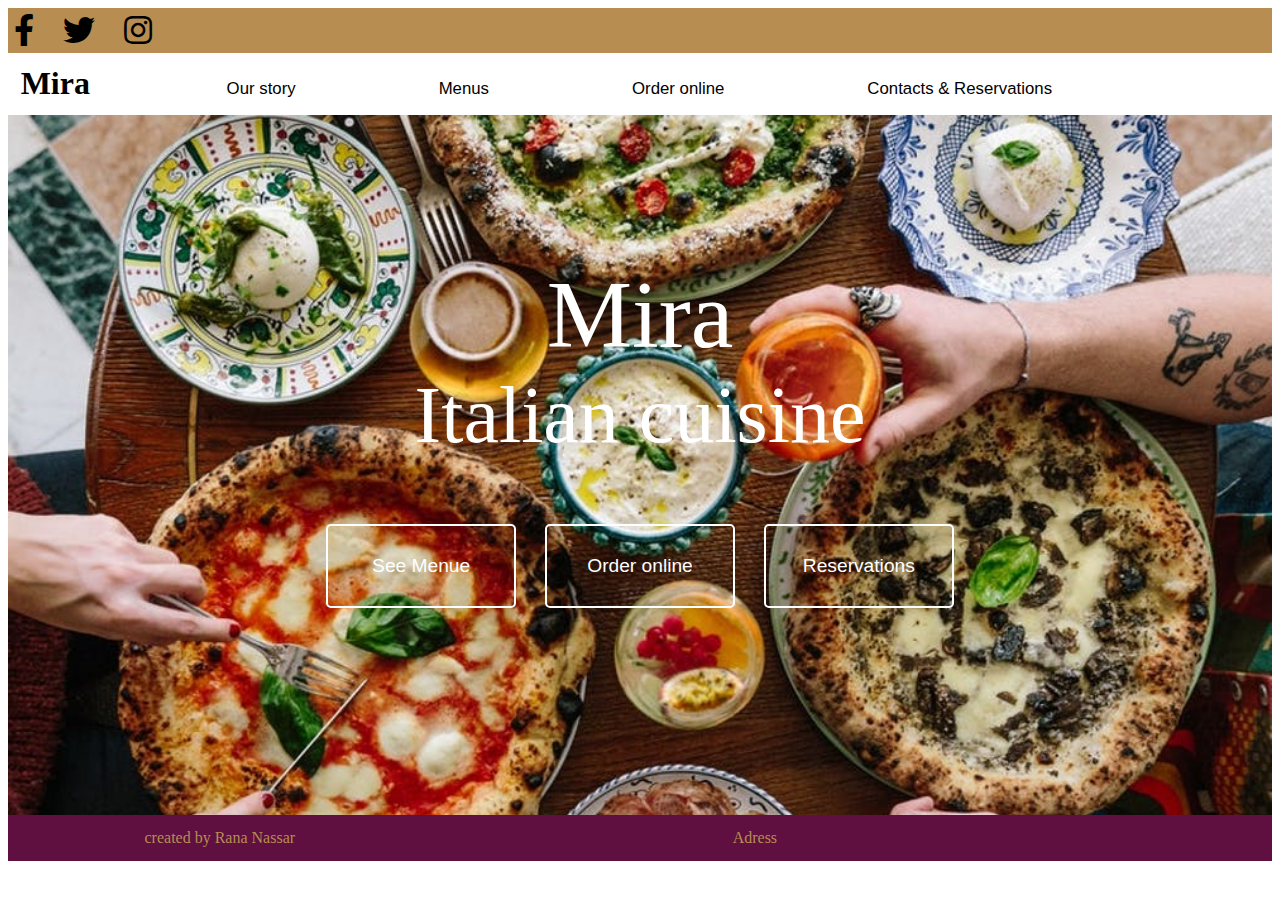
<file: index.html>
<!DOCTYPE html>
<html>
<head>
	<meta charset="utf-8">
	<meta name="viewport" content="width=device-width, initial-scale=1">
	<title>Mira Italian cuisine</title>
	<link rel="stylesheet" type="text/css" href="template1.css">
	 <link rel="stylesheet" type="text/css" href="https://use.fontawesome.com/releases/v5.3.1/css/all.css">
	
</head>
<body>
	<header>
		<div id="icons" >
		<a href="https://www.facebook.com/"><i class="fab fa-facebook-f fa-2x"></i></a>
		<a href="https://twitter.com/?lang=en"><i class="fab fa-twitter fa-2x"></i></a>
		<a href="https://www.instagram.com/"><i class="fab fa-instagram fa-2x"></i></a>
		</div>
		<div id="story">
   <h1>Mira</h1> 
<a href="ourstory.html"> <button >Our story</button></a>
<a href=" menue.html"> <button >Menus</button></a>
<a href=" order.html"><button > Order online</button></a>

<a href=" reservation.html"><button>Contacts & Reservations</button></a>
</div>

	</header>
	<div id="main">
		<section class="top">
			<br>
		<p id="title1">Mira</p>
		<p id="title2" >Italian cuisine</p>
		</section>
		<section class="bottom">
		<a href=" menue.html" > <button class="b">See Menue</button>
		 </a>
			<a href=" order.html" > <button class="b" >Order online </button> </a>
			<a href=" reservation.html" > <button  class="b" >Reservations </button></a>
		</section>
	</div>


	<footer>
		<p>created by Rana Nassar </p>
		<p>Adress</p>

		

	</footer>
</body>
</html>
</file>
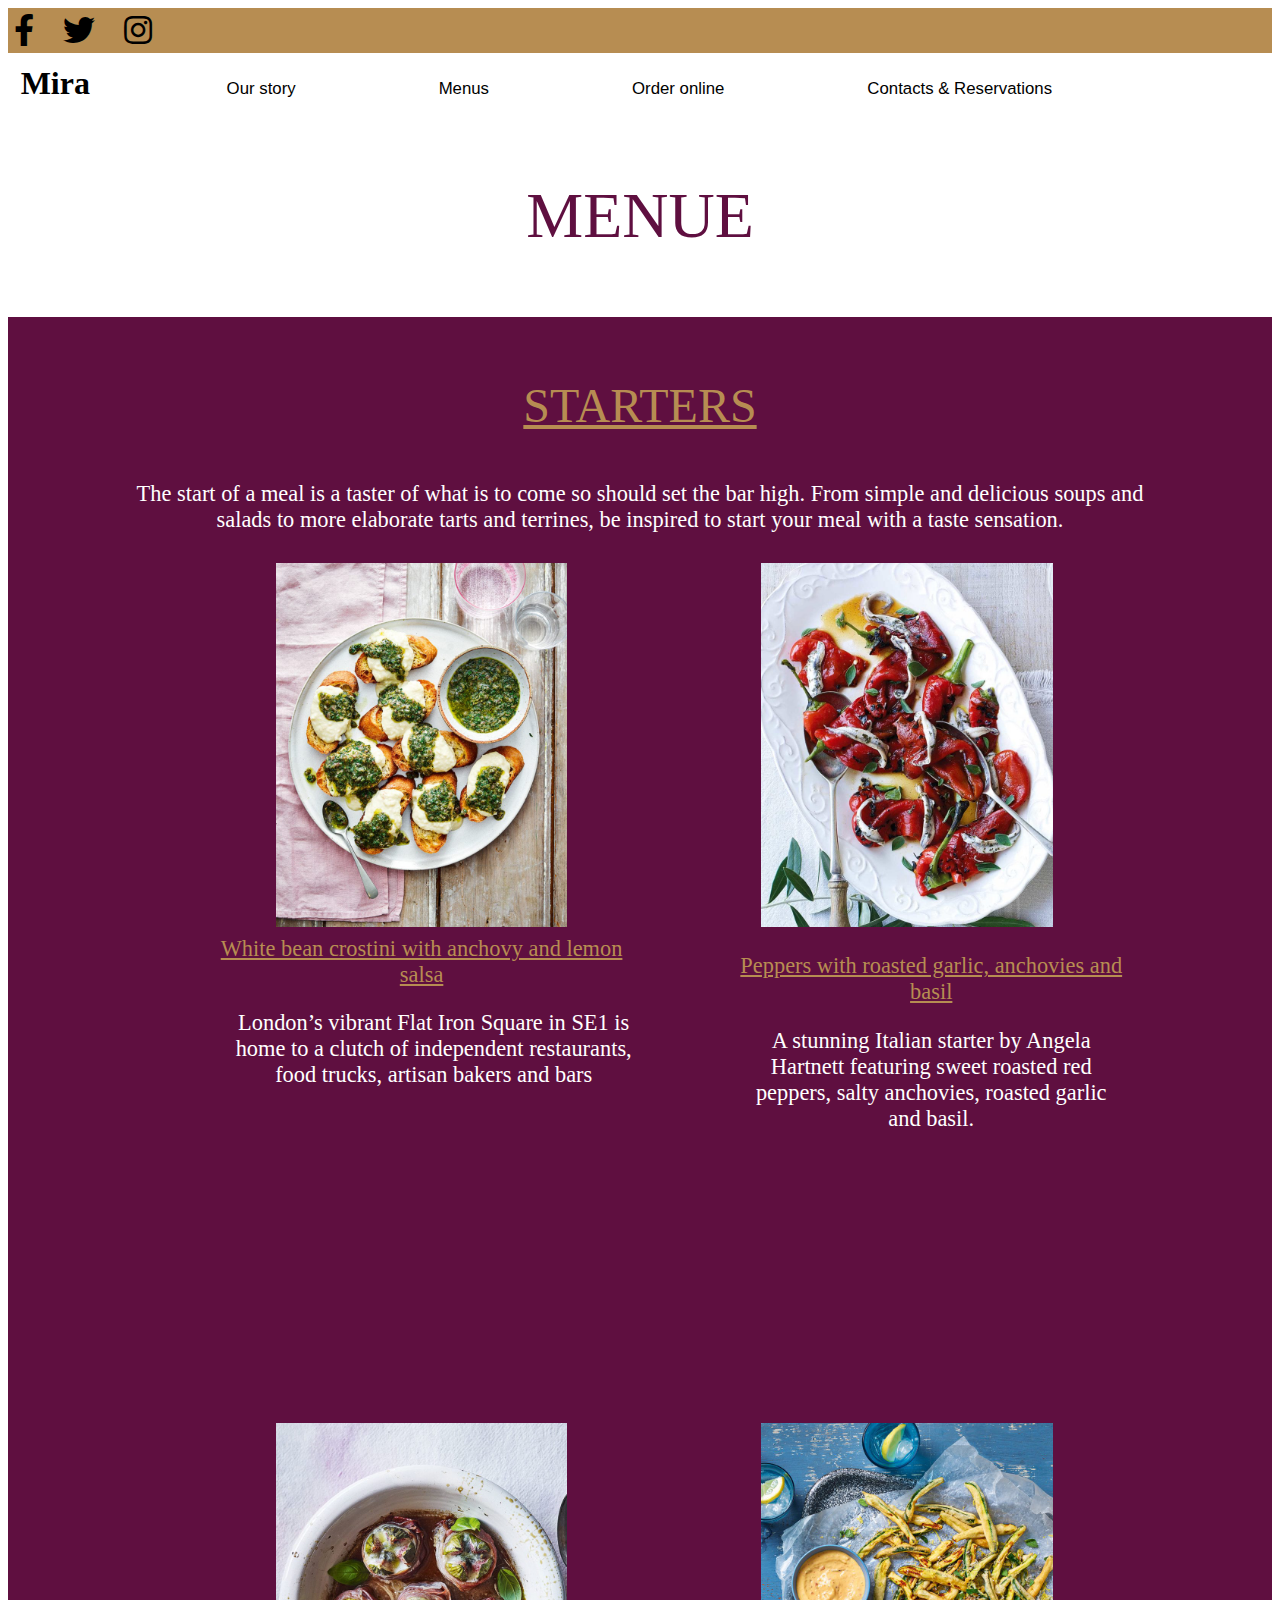
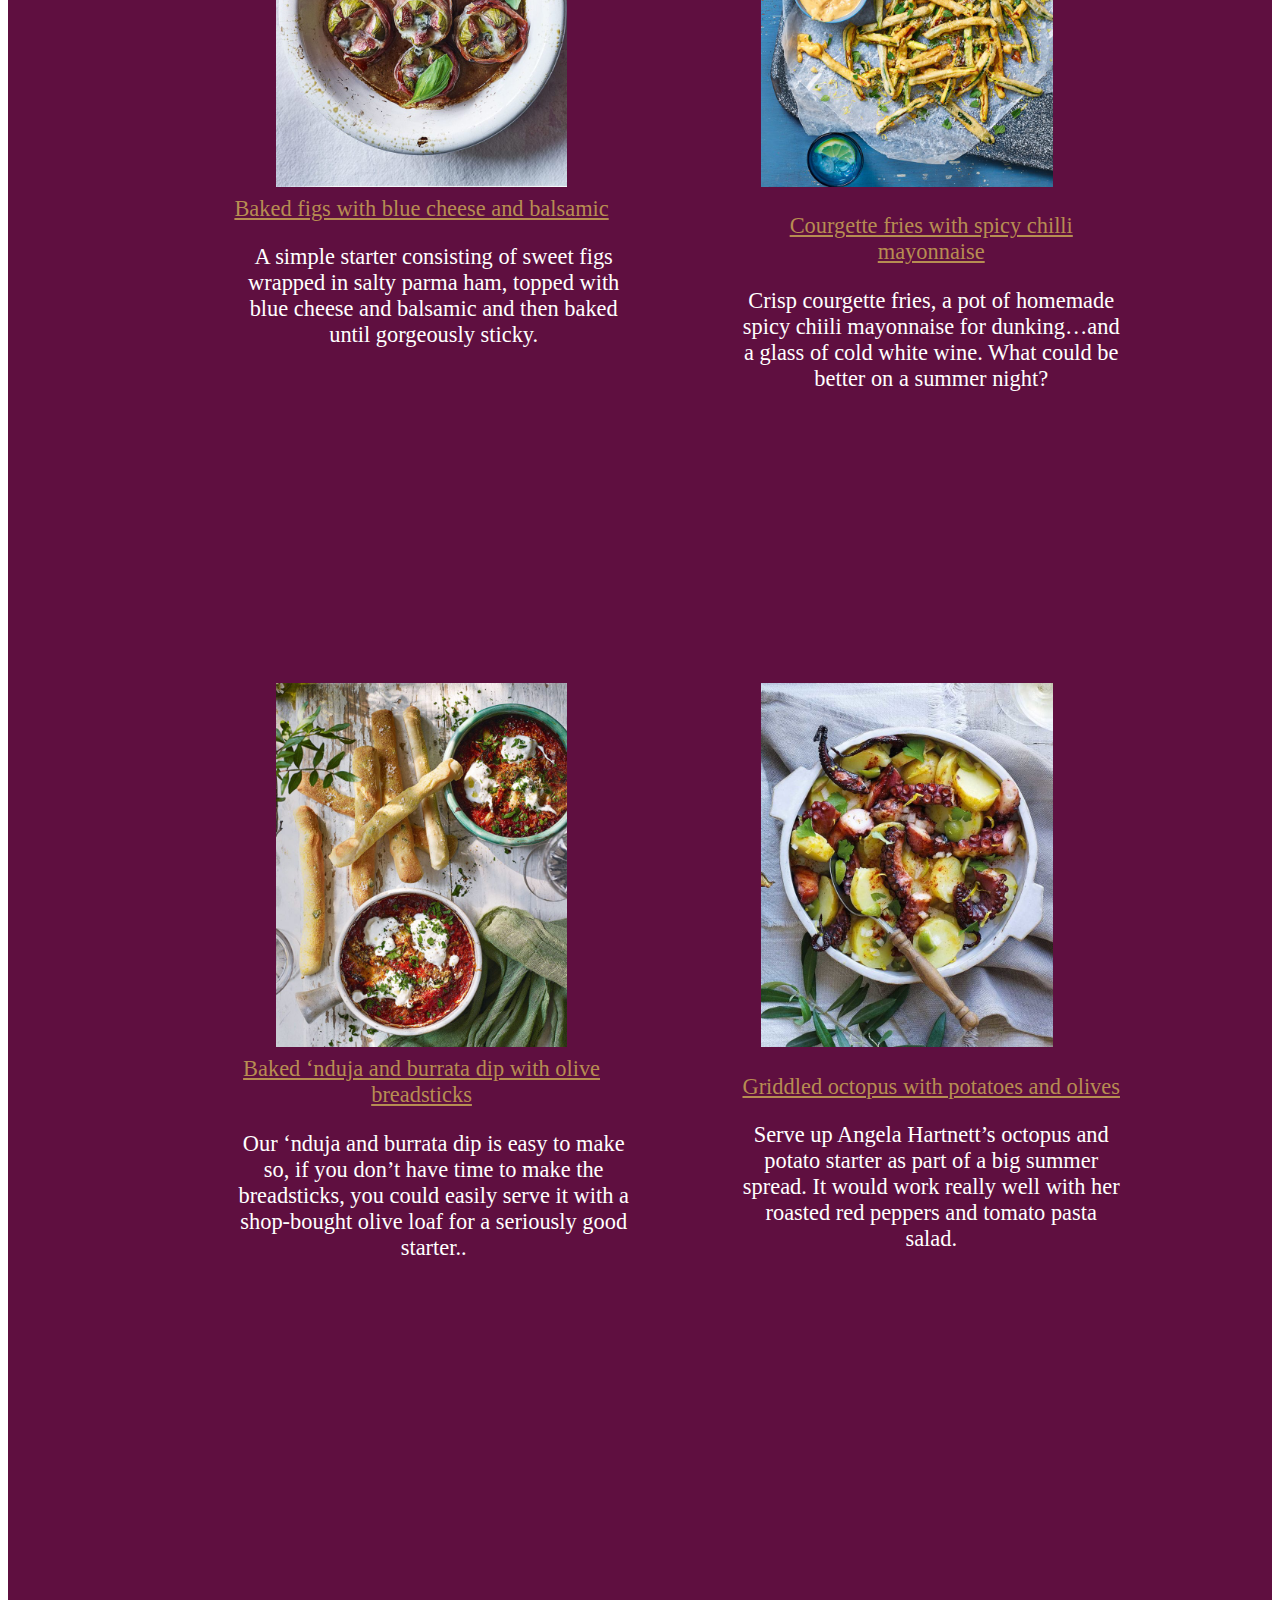
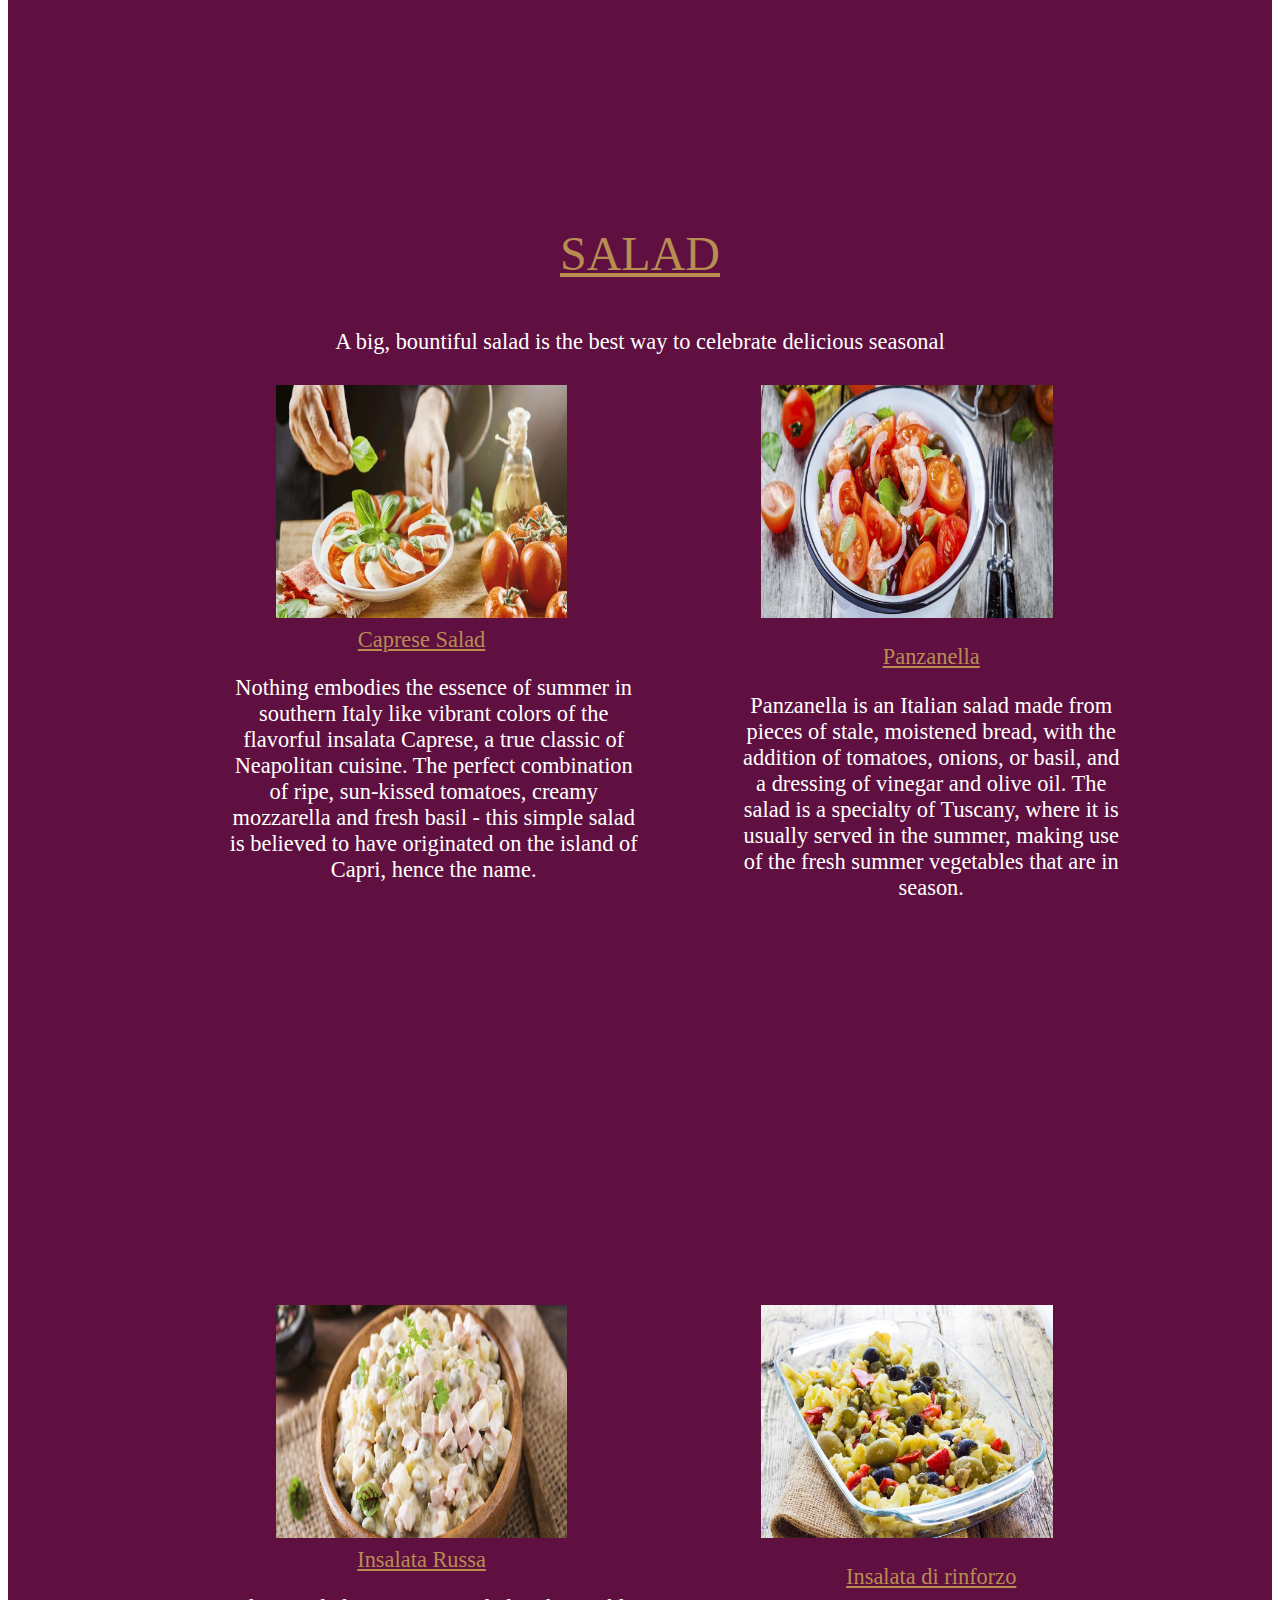
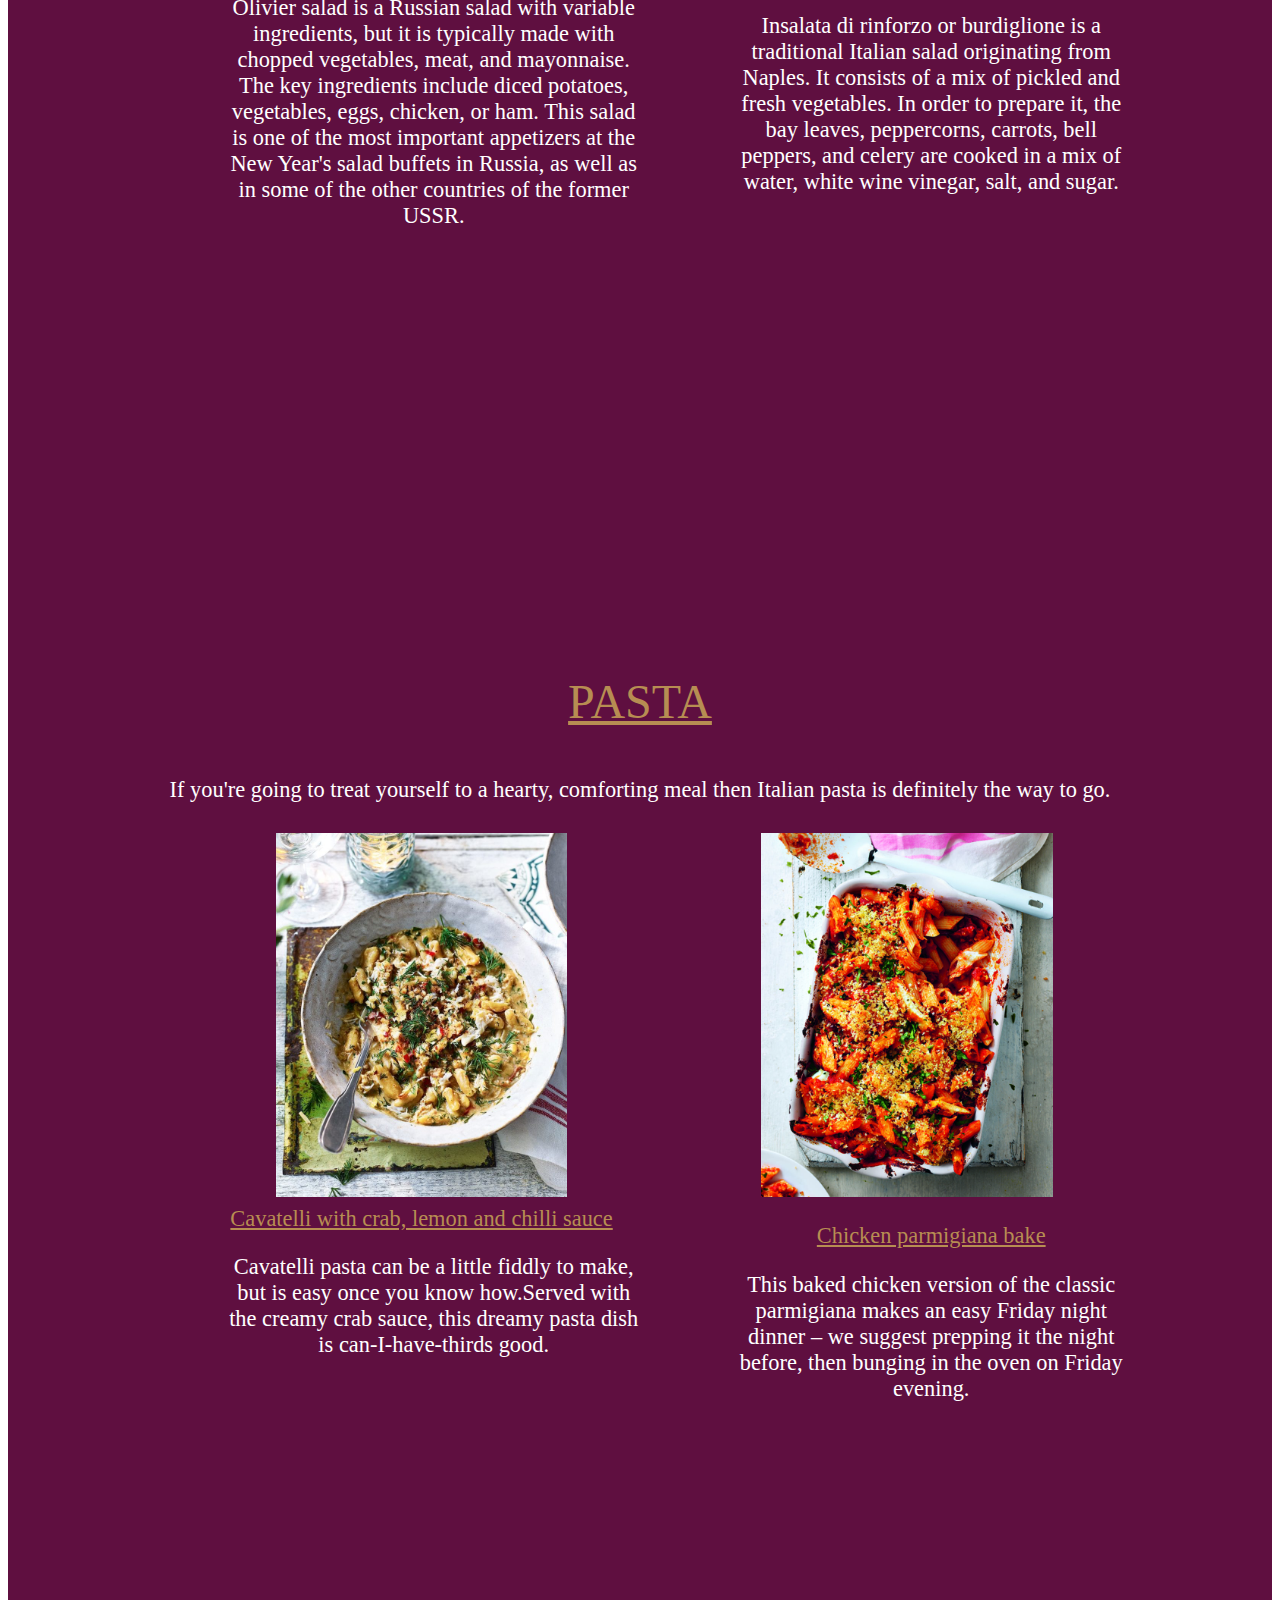
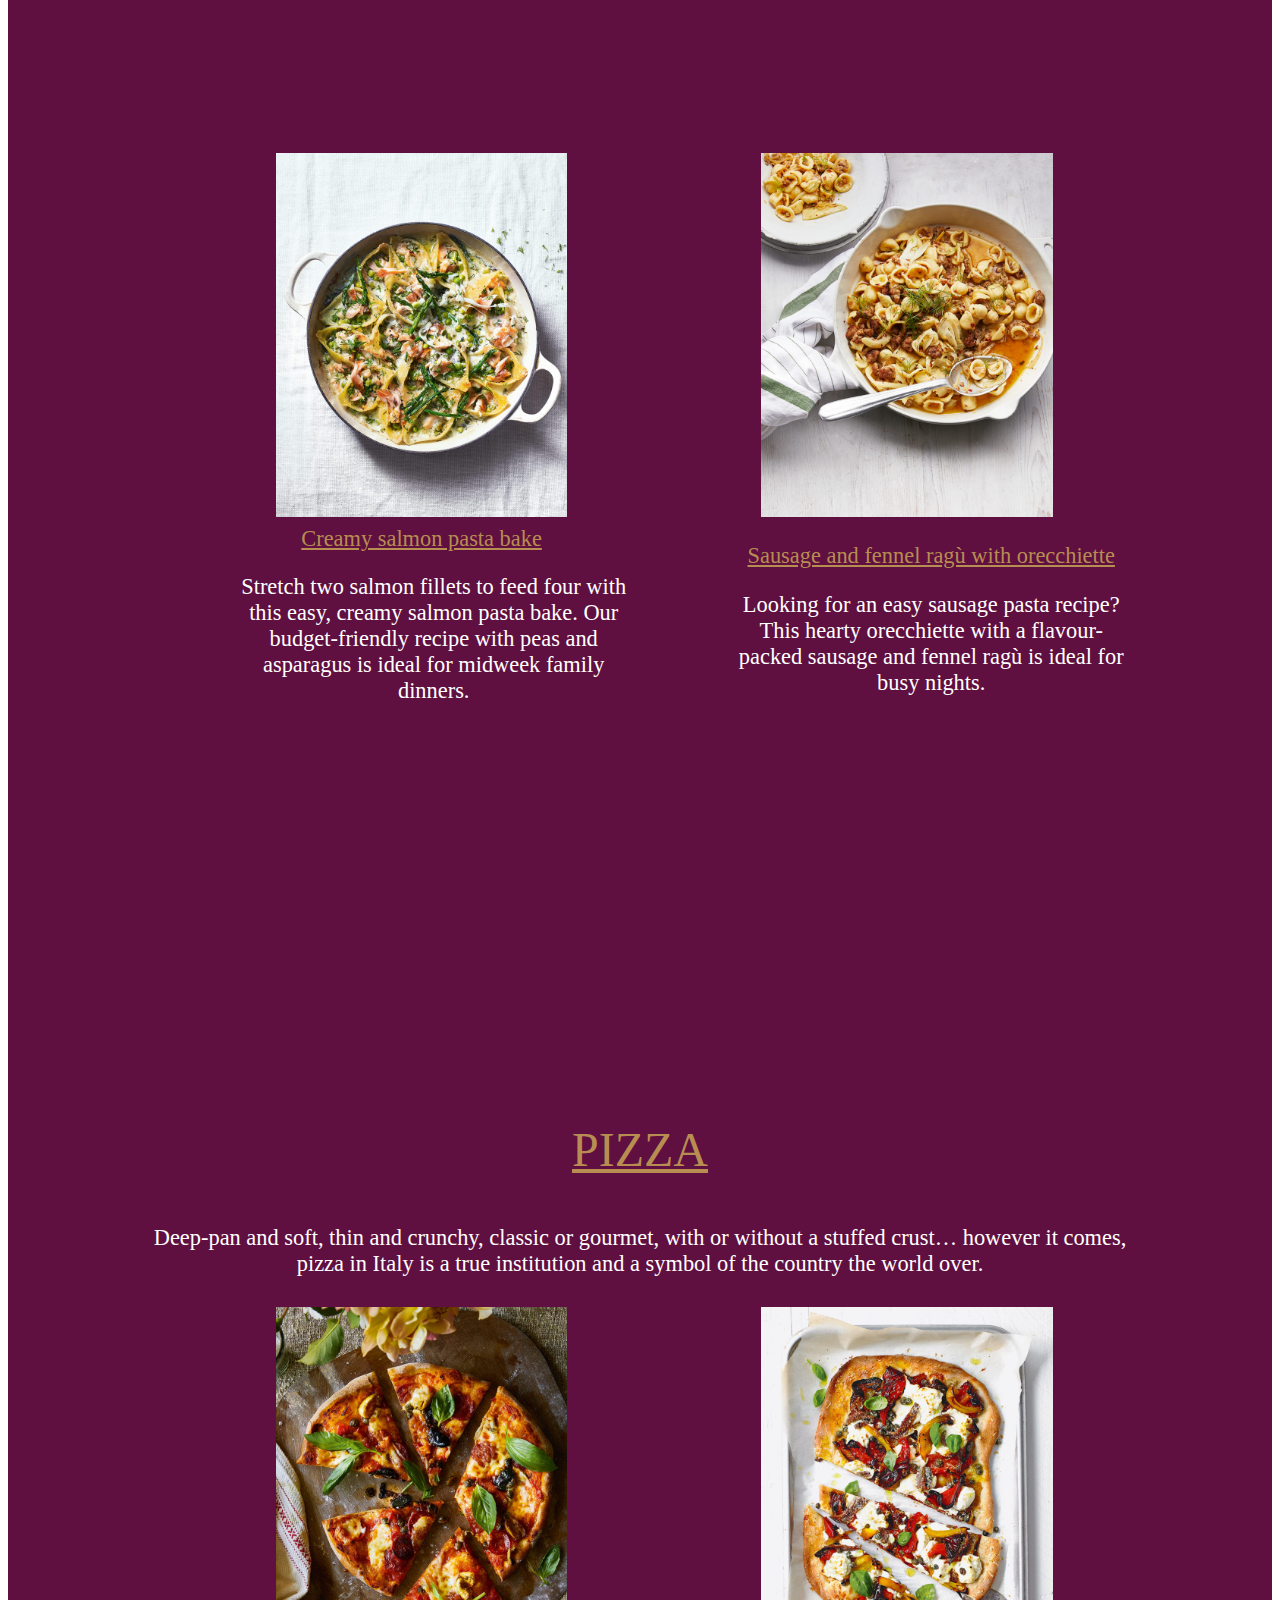
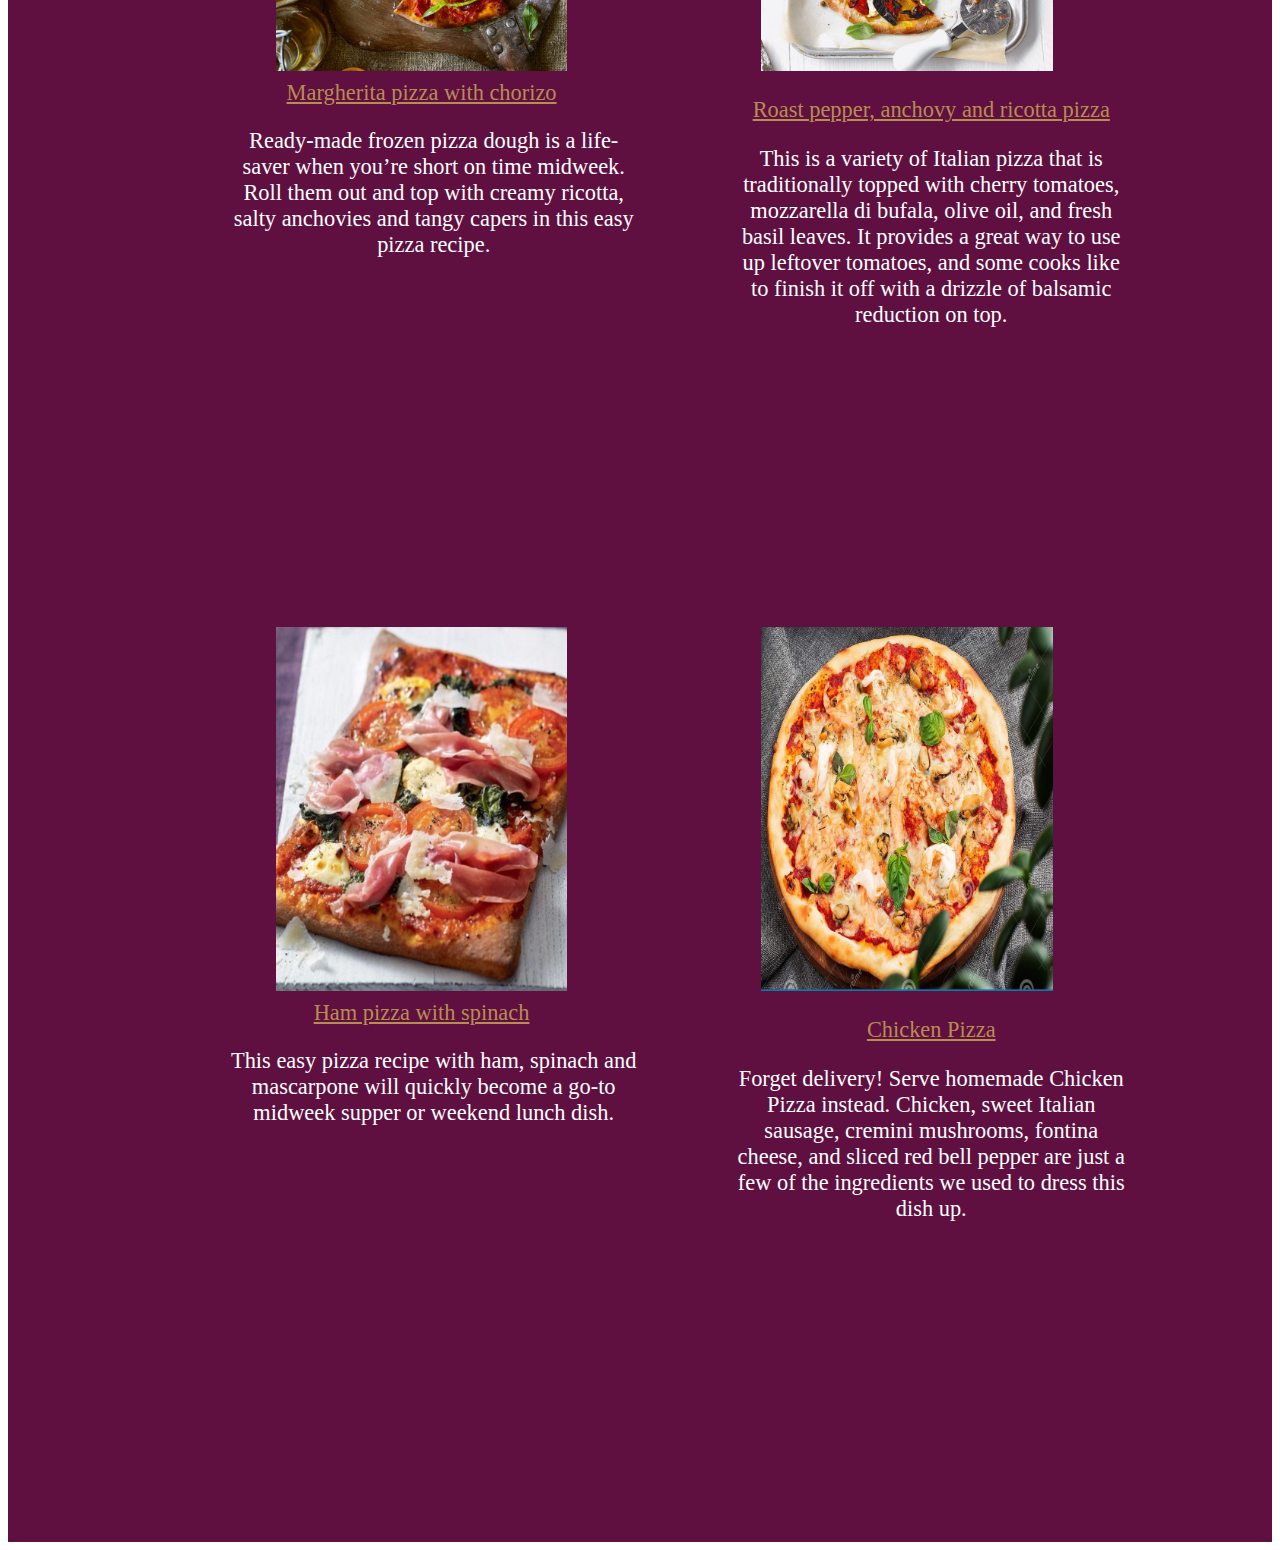
<file: menue.html>
<!DOCTYPE html>
<html>
<head>
	<meta charset="utf-8">
	<meta name="viewport" content="width=device-width, initial-scale=1">
	<title>Mira Italian Cuisine</title>
	<link rel="stylesheet" type="text/css" href="template1.css">
	 <link rel="stylesheet" type="text/css" href="https://use.fontawesome.com/releases/v5.3.1/css/all.css">
	
</head>

<body>

	<header>
		<div id="icons" >
		<a href="https://www.facebook.com/"><i class="fab fa-facebook-f fa-2x"></i></a>
		<a href="https://twitter.com/?lang=en"><i class="fab fa-twitter fa-2x"></i></a>
		<a href="https://www.instagram.com/"><i class="fab fa-instagram fa-2x"></i></a>
		</div>
		<div id="story">
   <h1> <a href="index.html">Mira</h1> 
<a href="ourstory.html"><button>Our story</button></a>
<a href=" menue.html"> <button>Menus</button></a>
<a href=" order.html"><button> Order online</button></a>

<a href=" reservation.html"><button>Contacts & Reservations</button></a>
</div>

	</header>
 <p id="title">
 
MENUE
</p>
<div id="menue">
	<div class="section1">
	<p class="head">

	STARTERS 
	</p>
	<p class="desc">
	The start of a meal is a taster of what is to come so should set the bar high. From simple and delicious soups and salads to more elaborate tarts and terrines, be inspired to start your meal with a taste sensation.
</p>

<div class="contentleft">

<img src="whitebean.jpg" alt="whitebean" class="imgl">

<p class="sil">
	White bean crostini with anchovy and lemon salsa 
	</p>
	

 <p class="idl">
		London’s vibrant Flat Iron Square in SE1 is home to a clutch of independent restaurants, food trucks, artisan bakers and bars 

</p>
</div>

<div class="contentright">
<img src="pepper.jpg" alt="pepper" class="imgr" > <br>
<p class="sir">	
Peppers with roasted garlic, anchovies and basil
</p> 
<p class="idr">
	A stunning Italian starter by Angela Hartnett featuring sweet roasted red peppers, salty anchovies, roasted garlic and basil.
	
</p> 

</div>
<div class="contentleft">

<img src="figs.jpg" alt="figs" class="imgl">


<p class="sil">
	Baked figs with blue cheese and balsamic
	</p>

	
<p class="idl">
		A simple starter consisting of sweet figs wrapped in salty parma ham, topped with blue cheese and balsamic and then baked until gorgeously sticky.

</p> </div>

<div class="contentright">

<img src="Courgette fries .jpg" alt="courgette fries" class="imgr" >
<p class="sir">	
Courgette fries with spicy chilli mayonnaise
</p>

<p class="idr">
	Crisp courgette fries, a pot of homemade spicy chiili mayonnaise for dunking…and a glass of cold white wine. What could be better on a summer night?
	
</p> </div>

<div class="contentleft">
<img src="breadsticks.jpg" alt="breadsticks" class="imgl">

<p class="sil">
	Baked ‘nduja and burrata dip with olive breadsticks
	</p>	
<p class="idl">
		Our ‘nduja and burrata dip is easy to make so, if you don’t have time to make the breadsticks, you could easily serve it with a shop-bought olive loaf for a seriously good starter..

</p></div>

<div class="contentright">
<img src="octopus.jpg" alt="octopus" class="imgr" >
<p class="sir">	
Griddled octopus with potatoes and olives
</p>
<p class="idr">
	Serve up Angela Hartnett’s octopus and potato starter as part of a big summer spread. It would work really well with her roasted red peppers and tomato pasta salad. 
	
</p> </div>
</div>

<div class="section2">
	
<p class="head">

	SALAD
	</p>
<p class="desc">
A big, bountiful salad is the best way to celebrate delicious seasonal
</p> 

<div class="contentleft2">
<img src="salad1.jpg" alt="salad1" class="imgl">

<p class="sil">
	Caprese Salad 
	</p>
	

<p class="idl">
	Nothing embodies the essence of summer in southern Italy like vibrant colors of the flavorful insalata Caprese, a true classic of Neapolitan cuisine. The perfect combination of ripe, sun-kissed tomatoes, creamy mozzarella and fresh basil - this simple salad is believed to have originated on the island of Capri, hence the name.

</p></div>

<div class="contentright2">
<img src="salad2.jpg" alt="salad2" class="imgr" >
<p class="sir">	
Panzanella
</p>
<p class="idr">
	Panzanella is an Italian salad made from pieces of stale, moistened bread, with the addition of tomatoes, onions, or basil, and a dressing of vinegar and olive oil. The salad is a specialty of Tuscany, where it is usually served in the summer, making use of the fresh summer vegetables that are in season.
	
</p></div>

<div class="contentleft2">
<img src="salad3.jpg" alt="salad3" class="imgl">

<p class="sil">
	Insalata Russa 
	</p>
	

<p class="idl">
Olivier salad is a Russian salad with variable ingredients, but it is typically made with chopped vegetables, meat, and mayonnaise. The key ingredients include diced potatoes, vegetables, eggs, chicken, or ham. This salad is one of the most important appetizers at the New Year's salad buffets in Russia, as well as in some of the other countries of the former USSR.

</p></div>

<div class="contentright2">
<img src="salad4.jpg" alt="salad4" class="imgr" >
<p class="sir">	
Insalata di rinforzo
</p>
<p class="idr">
	Insalata di rinforzo or burdiglione is a traditional Italian salad originating from Naples. It consists of a mix of pickled and fresh vegetables. In order to prepare it, the bay leaves, peppercorns, carrots, bell peppers, and celery are cooked in a mix of water, white wine vinegar, salt, and sugar.
	
</p> </div>
</div>


<div class="section2">
<p class="head">

	PASTA
	</p>
	<p class="desc">
If you're going to treat yourself to a hearty, comforting meal then Italian pasta is definitely the way to go.
</p>


<div class="contentleft2">
<img src="pasta1.jpg" alt="pasta1" class="imgl">

<p class="sil">
	Cavatelli with crab, lemon and chilli sauce
	</p>
	
<p class="idl">
Cavatelli pasta can be a little fiddly to make, but is easy once you know how.Served with the creamy crab sauce, this dreamy pasta dish is can-I-have-thirds good.

</p></div>

<div class="contentright2">
<img src="pasta2.jpg" alt="pasta2" class="imgr" >
<p class="sir">	
Chicken parmigiana bake
</p>
<p class="idr">
This baked chicken version of the classic parmigiana makes an easy Friday night dinner – we suggest prepping it the night before, then bunging in the oven on Friday evening.

	
</p></div>


<div class="contentleft2">
<img src="pasta3.jpg" alt="pasta3" class="imgl">
<p class="sil">
	Creamy salmon pasta bake

	</p>
<p class="idl">
Stretch two salmon fillets to feed four with this easy, creamy salmon pasta bake. Our budget-friendly recipe with peas and asparagus is ideal for midweek family dinners.

</p></div>

<div class="contentright2">
<img src="pasta4.jpg" alt="pasta4" class="imgr" >
<p class="sir">	
Sausage and fennel ragù with orecchiette
</p>
<p class="idr">
Looking for an easy sausage pasta recipe? This hearty orecchiette with a flavour-packed sausage and fennel ragù is ideal for busy nights. 
	
</p>  </div>

</div>


<div class="section2">
<p class="head"> 

	PIZZA
	</p>
	<p class="desc">
Deep-pan and soft, thin and crunchy, classic or gourmet, with or without a stuffed crust… however it comes, pizza in Italy is a true institution and a symbol of the country the world over.

</p>

<div class="contentleft2">
<img src="pizza1.jpg" alt="pizza1" class="imgl">

<p class="sil">
	Margherita pizza with chorizo
	</p>

<p class="idl">
Ready-made frozen pizza dough is a life-saver when you’re short on time midweek. Roll them out and top with creamy ricotta, salty anchovies and tangy capers in this easy pizza recipe.

</p></div>

<div class="contentright2">
<img src="pizza2.jpg" alt="pizza2" class="imgr" >
<p class="sir">	
Roast pepper, anchovy and ricotta pizza
</p>
<p class="idr">
This is a variety of Italian pizza that is traditionally topped with cherry tomatoes, mozzarella di bufala, olive oil, and fresh basil leaves. It provides a great way to use up leftover tomatoes, and some cooks like to finish it off with a drizzle of balsamic reduction on top. 
	
</p>  </div>

<div class="contentleft2">
<img src="pizza3.jpg" alt="pizza3" class="imgl">

<p class="sil">
	Ham pizza with spinach
	</p>

<p class="idl">
This easy pizza recipe with ham, spinach and mascarpone will quickly become a go-to midweek supper or weekend lunch dish.

</p></div>

<div class="contentright2">
<img src="pizza4.jpg" alt="pizza4" class="imgr" >
<p class="sir">	
Chicken Pizza
</p>
<p class="idr">
Forget delivery! Serve homemade Chicken Pizza instead. Chicken, sweet Italian sausage, cremini mushrooms, fontina cheese, and sliced red bell pepper are just a few of the ingredients we used to dress this dish up.
	
</p> </div> 

</div>

</div>
 </body>
</html>
</file>
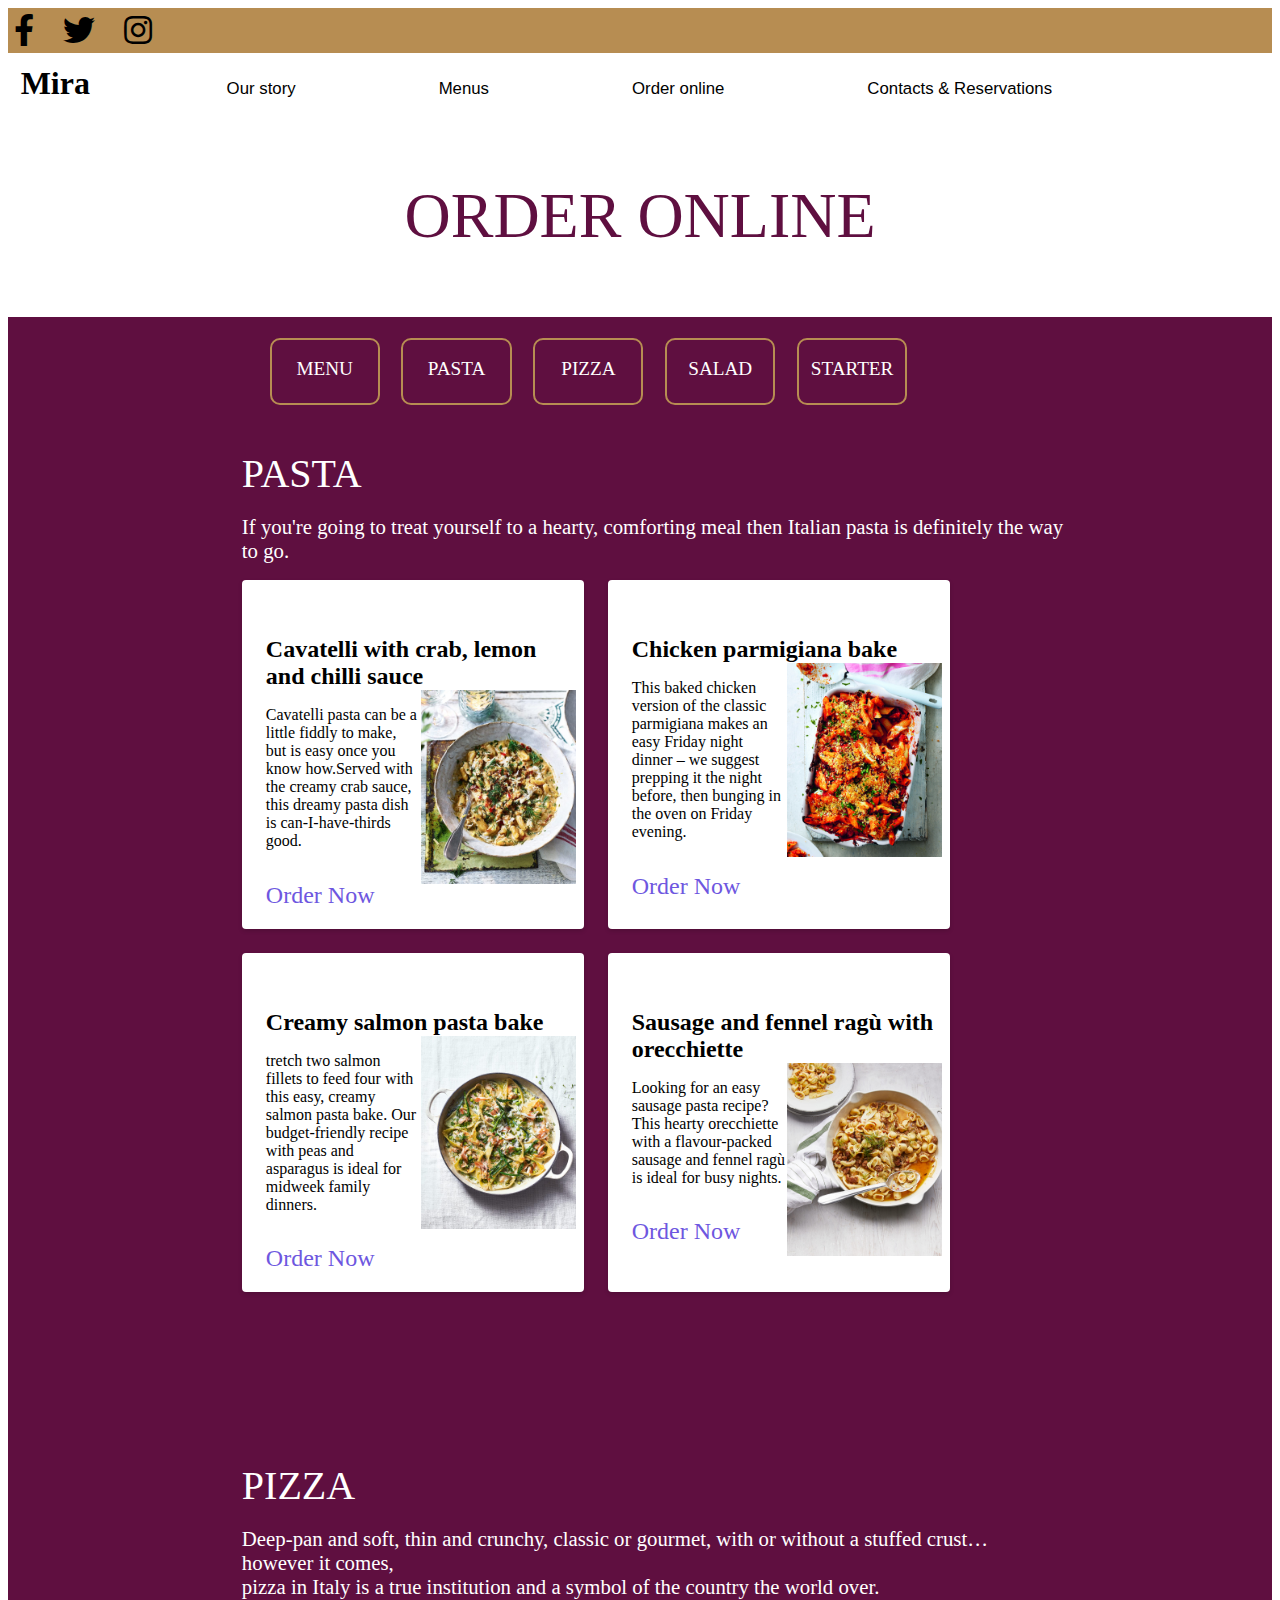
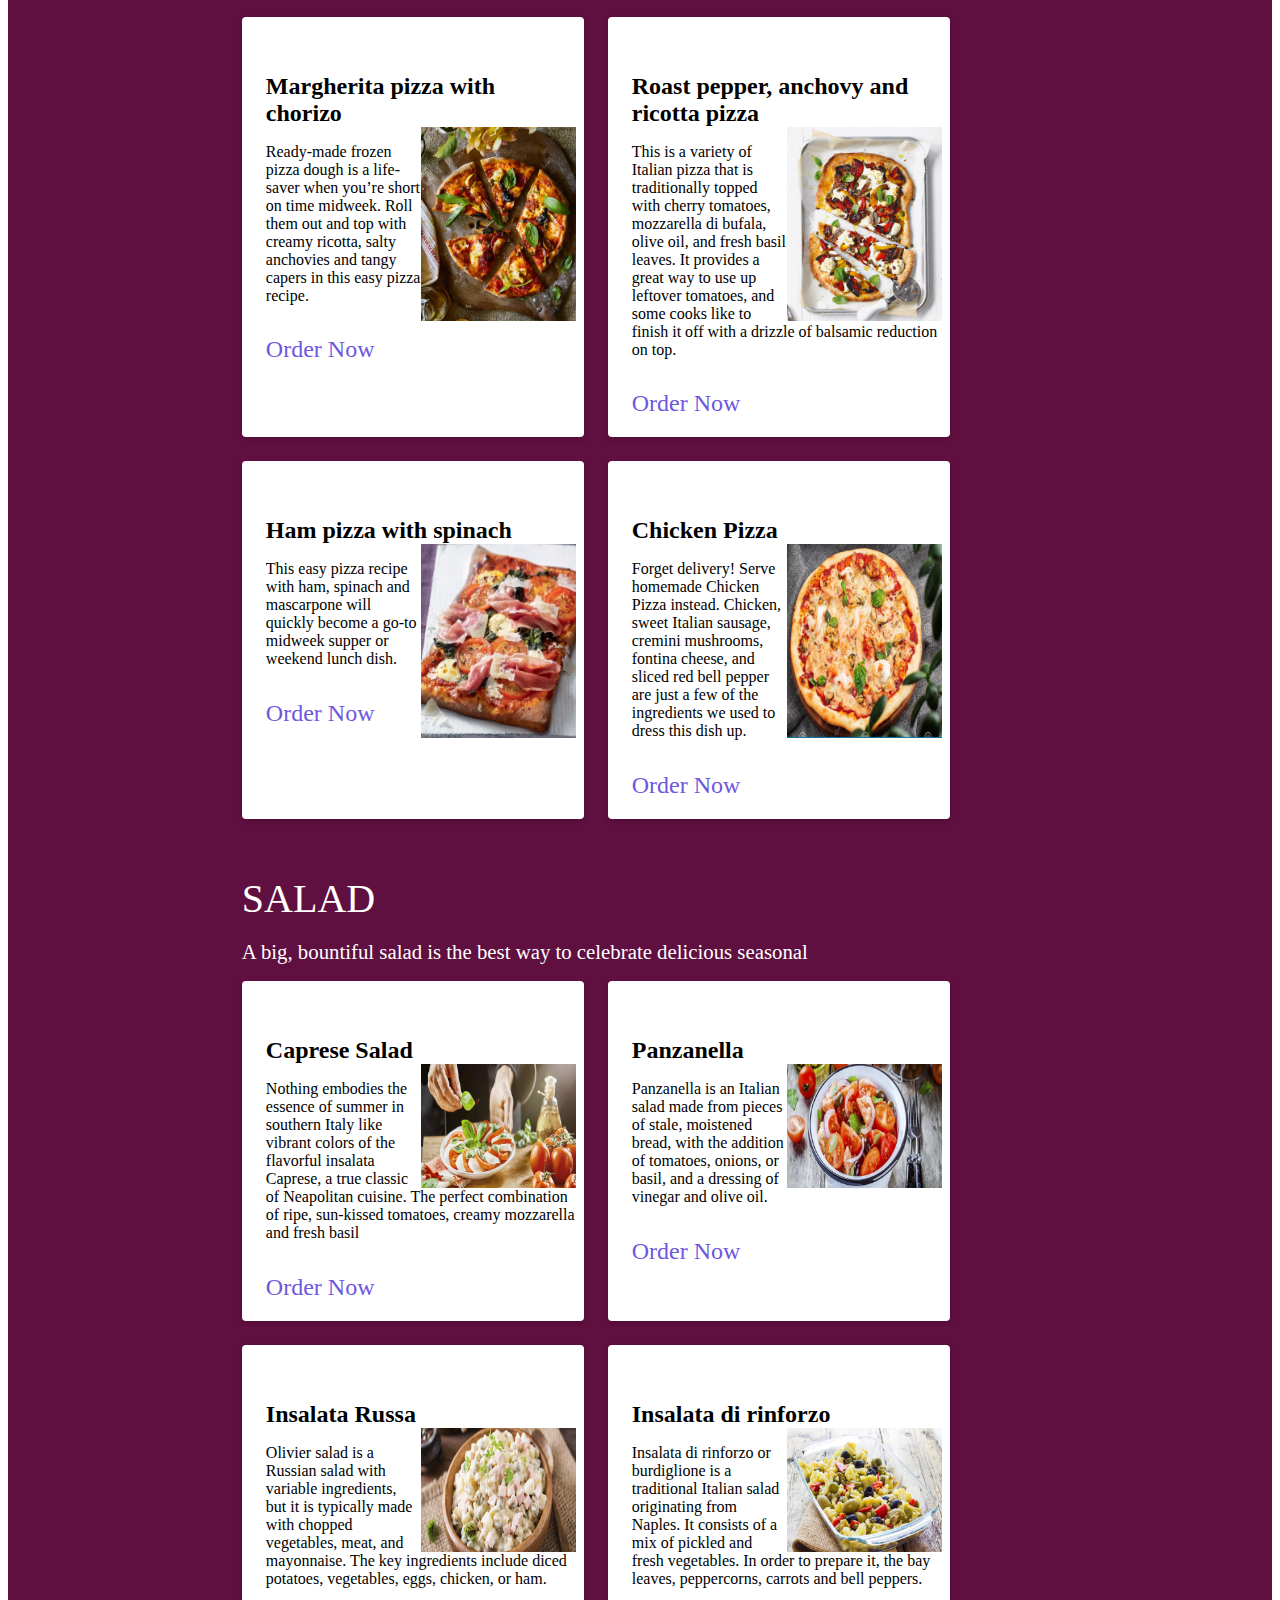
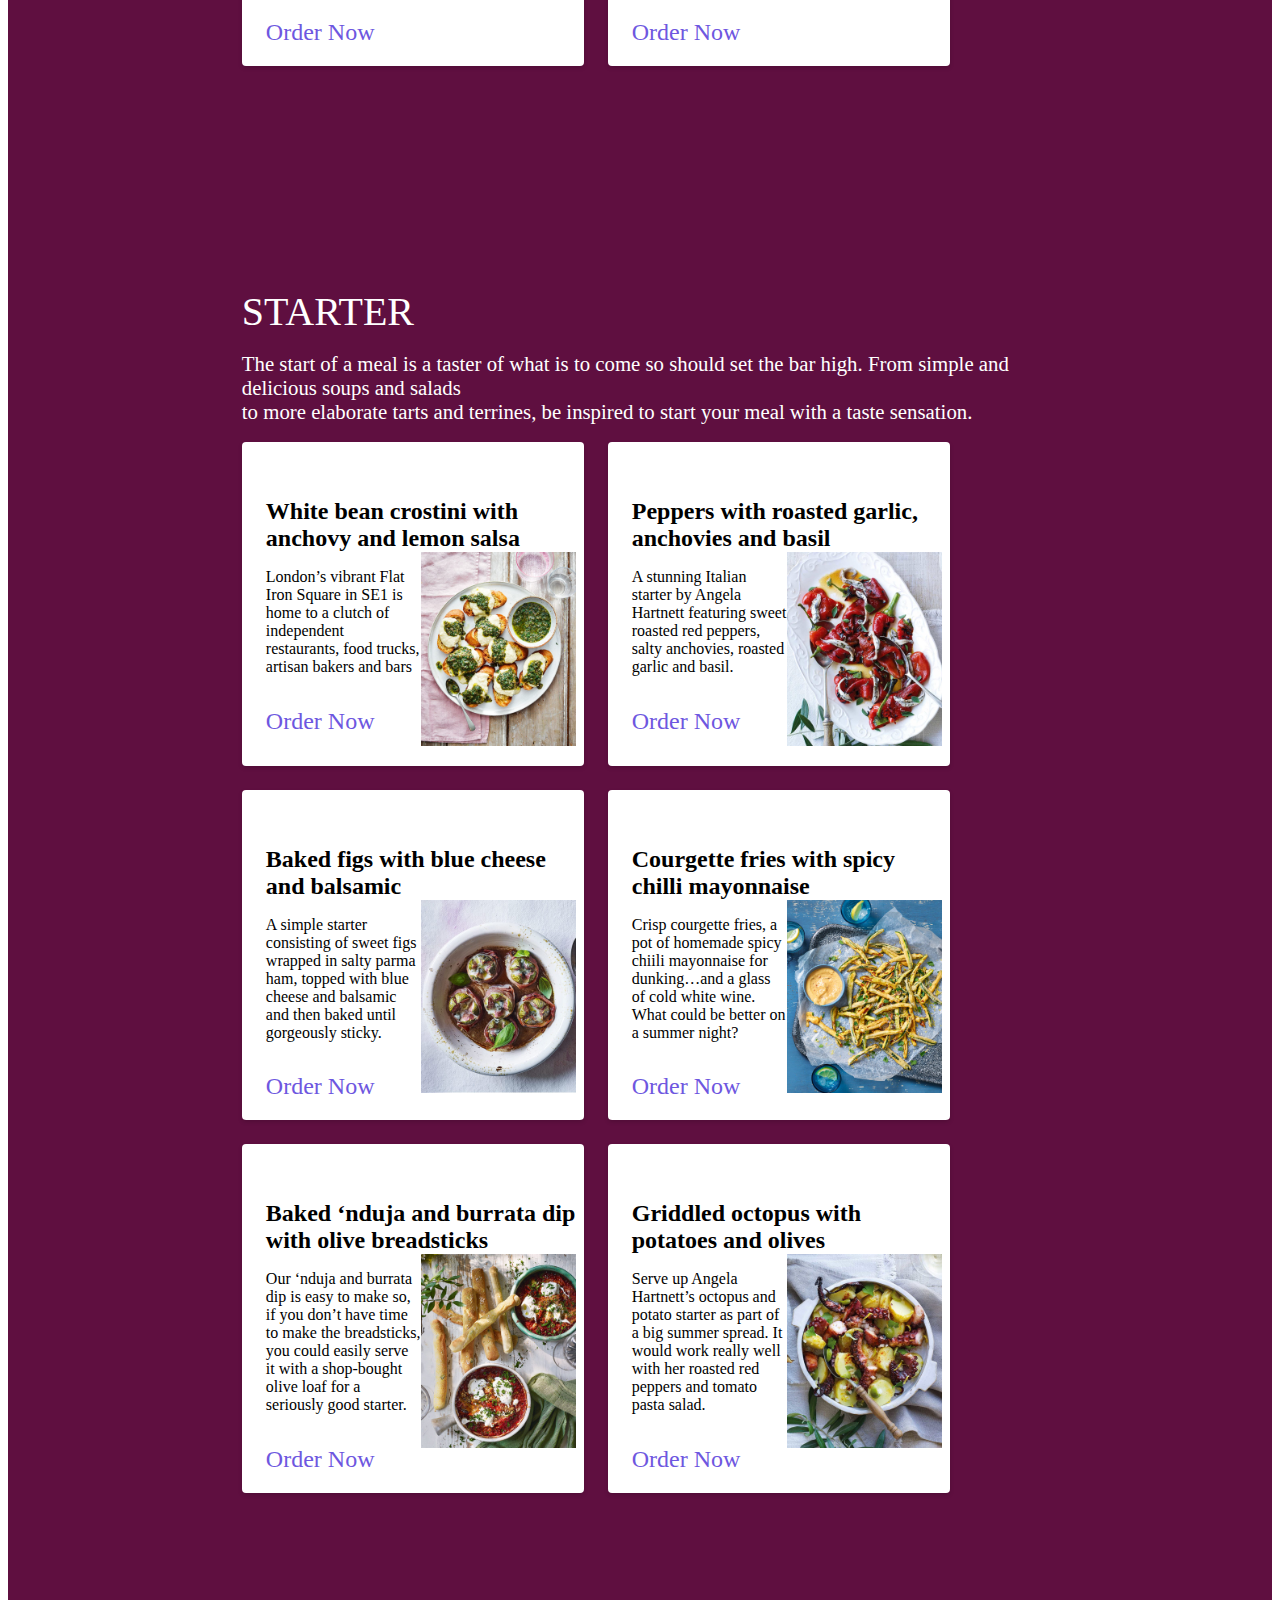
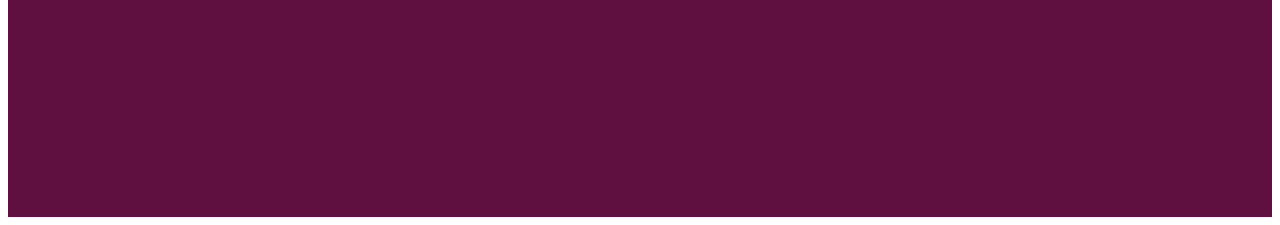
<file: order.html>
<!DOCTYPE html>
<html>
<head>
	<meta charset="utf-8">
	<meta name="viewport" content="width=device-width, initial-scale=1">
	<title>Mira Italian Cuisine</title>
	<link rel="stylesheet" type="text/css" href="template1.css">
	 <link rel="stylesheet" type="text/css" href="https://use.fontawesome.com/releases/v5.3.1/css/all.css">
   <link rel="stylesheet" href="https://unicons.iconscout.com/release/v4.0.0/css/line.css">

   <script data-require="jquery@3.1.1" data-semver="3.1.1" src="https://ajax.googleapis.com/ajax/libs/jquery/3.1.1/jquery.min.js"></script> 
     
    <link rel="stylesheet" type="text/css" href="template1.css">
 

  
	
</head>
<body>
 
<header>
		<div id="icons" >
		<a href="https://www.facebook.com/"><i class="fab fa-facebook-f fa-2x"></i></a>
		<a href="https://twitter.com/?lang=en"><i class="fab fa-twitter fa-2x"></i></a>
		<a href="https://www.instagram.com/"><i class="fab fa-instagram fa-2x"></i></a>
		</div>
		<div id="story">
   <h1><a href="index.html">Mira</a></h1> 
<button><a href="ourstory.html">Our story</a></button>
<button><a href=" menue.html"> Menus</a></button>
<button><a href=" order.html"> Order online</a></button>

<button><a href=" reservation.html">Contacts & Reservations</a></button>
</div>

	</header>

<p id="title">
 
ORDER ONLINE
</p>

<div id="order">
	<div class="oc">
		<a href="" class="om"> MENU </a>
		<a href="#ot1" class="om">PASTA </a>
		 <a href="#ot2" class="om">PIZZA </a>
        <a href="#ot3" class="om">SALAD</a>
        <a href="#ot4" class="om">STARTER</a>
        </div>


        <div class="oc1">
         <p id="ot1">
           PASTA
        </p>
        <p class="odesc">
        	If you're going to treat yourself to a hearty, comforting meal then Italian pasta is definitely the way to go.
        </p>



<section class="services section" >


<div class="services_container container grid">
      <!--==================== SERVICES 1 ====================-->
      <div class="services_content">
        <div>
          
          <h3 class="services_title"> <strong>Cavatelli with crab, lemon and chilli sauce</strong></h3>
          <img src="pasta1.jpg" alt="pasta1" class="obr">
          <p>Cavatelli pasta can be a little fiddly to make, but is easy once you know how.Served with the creamy crab sauce, this dreamy pasta dish is can-I-have-thirds good.</p>
        </div>

        <span class="button button--flex button--small button--link services_button">
          Order Now
          <i class="uil uil-arrow-right button_icon"></i>
        </span>

        <div class="services_modal">

          <div class="services_modal-content">

            <p class="services_modal-title"> <strong>Cavatelli with crab, lemon <br> and chilli sauce </strong> </p>
            <img src="pasta1.jpg" alt="pasta1" class="odr">
            <i class="uil uil-times services_modal-close"></i>

            <ul class="services_modal-services grid">
              <li class="services_modal-service">
                <i class="uil uil-check-circle services_modal-icon"></i>
                <p>Cavatelli pasta can be a little fiddly to make, but is easy once you know how.Served with the creamy crab sauce, this dreamy pasta dish is can-I-have-thirds good.</p>

                   
          
              </li>
              

             <div class="quantity buttons_added">
  <input type="button" value="-" class="minus"><input type="number" step="1" min="1" max="" name="quantity" value="1" title="Qty" class="input-text qty text" size="4" pattern="" inputmode="" id="number"><input type="button" value="+" class="plus">
               </div>



              

              <button class="add">  
              Add to cart  
              </button>
              
            </ul>
          </div>
        </div>
      </div>
      <!--==================== SERVICES 2 ====================-->
      <div class="services_content">
        <div>
          
          <h3 class="services_title"> <strong>Chicken parmigiana bake</strong></h3>
          <img src="pasta2.jpg" alt="pasta2" class="obr">
          <p>This baked chicken version of the classic parmigiana makes an easy Friday night dinner – we suggest prepping it the night before, then bunging in the oven on Friday evening.</p>
        </div>

        <span class="button button--flex button--small button--link services_button">
          Order Now
          <i class="uil uil-arrow-right button_icon"></i>
        </span>

        <div class="services_modal">
          <div class="services_modal-content">
            <h4 class="services_modal-title">Chicken parmigiana bake</h4>
            <img src="pasta2.jpg" alt="pasta2" class="obr">
            <i class="uil uil-times services_modal-close"></i>

            <ul class="services_modal-services grid">
              <li class="services_modal-service">
                <i class="uil uil-check-circle services_modal-icon"></i>
                <p>This baked chicken version of the classic parmigiana makes an easy Friday night dinner – we suggest prepping it the night before, then bunging in the oven on Friday evening.</p>
              </li>

               <div class="quantity buttons_added">
  <input type="button" value="-" class="minus"><input type="number" step="1" min="1" max="" name="quantity" value="1" title="Qty" class="input-text qty text" size="4" pattern="" inputmode="" id="number"><input type="button" value="+" class="plus">
               </div>

              <button class="add">  
              Add to cart  
              </button>


              
            </ul>
          </div>
        </div>
      </div>
      <!--==================== SERVICES 3 ====================-->
      <div class="services_content">
        <div>
          
          <h3 class="services_title"><strong>Creamy salmon pasta bake</strong></h3>
          <img src="pasta3.jpg" alt="pasta3" class="obr">
          <p>tretch two salmon fillets to feed four with this easy, creamy salmon pasta bake. Our budget-friendly recipe with peas and asparagus is ideal for midweek family dinners.</p>
        </div>

        <span class="button button--flex button--small button--link services_button">
          Order Now
          <i class="uil uil-arrow-right button_icon"></i>
        </span>

        <div class="services_modal">
          <div class="services_modal-content">
            <h4 class="services_modal-title">Creamy salmon pasta bake</h4>
            <img src="pasta3.jpg" alt="pasta3" class="odr">
            <i class="uil uil-times services_modal-close"></i>

            <ul class="services_modal-services grid">
              <li class="services_modal-service">
                <i class="uil uil-check-circle services_modal-icon"></i>
                <p>tretch two salmon fillets to feed four with this easy, creamy salmon pasta bake. Our budget-friendly recipe with peas and asparagus is ideal for midweek family dinners.</p>
              </li>

               <div class="quantity buttons_added">
  <input type="button" value="-" class="minus"><input type="number" step="1" min="1" max="" name="quantity" value="1" title="Qty" class="input-text qty text" size="4" pattern="" inputmode="" id="number"><input type="button" value="+" class="plus">
               </div>

              <button class="add">  
              Add to cart  
              </button>


              
            </ul>
          </div>
        </div>
      </div>
      <!--==================== SERVICES 4 ====================-->
      <div class="services_content">
        <div>
          
          <h3 class="services_title"><strong>Sausage and fennel ragù with orecchiette</strong></h3>
         <img src="pasta4.jpg" alt="pasta4" class="obr">
          <p class="plate-D">
            Looking for an easy sausage pasta recipe? This hearty orecchiette with a flavour-packed sausage and fennel ragù is ideal for busy nights. 
          </p>
        </div>

        <span class="button button--flex button--small button--link services_button">
          Order Now
          <i class="uil uil-arrow-right button_icon"></i>
        </span>

        <div class="services_modal">
          <div class="services_modal-content">
            <h4 class="services_modal-title">Sausage and fennel ragù with orecchiette</h4>
            <img src="pasta4.jpg" alt="pasta4" class="odr">

            <i class="uil uil-times services_modal-close"></i>

            <ul class="services_modal-services grid">
              <li class="services_modal-service">
                <i class="uil uil-check-circle services_modal-icon"></i>
                <p>Looking for an easy sausage pasta recipe? This hearty orecchiette with a flavour-packed sausage and fennel ragù is ideal for busy nights. .</p>
              </li>
              
              
                <div class="quantity buttons_added">
  <input type="button" value="-" class="minus"><input type="number" step="1" min="1" max="" name="quantity" value="1" title="Qty" class="input-text qty text" size="4" pattern="" inputmode="" id="number"><input type="button" value="+" class="plus">
               </div>

              <button class="add">  
              Add to cart  
              </button>
         
            </ul>
          </div>
        </div>
      </div>
    </div>
  </section>
		
		

 

        </div>



         <div class="oc1">
         <p id="ot2">
           PIZZA
        </p>
        <p class="odesc">
          Deep-pan and soft, thin and crunchy, classic or gourmet, with or without a stuffed crust… however it comes, <br> pizza in Italy is a true institution and a symbol of the country the world over.
        </p>

        <section class="services section" >


<div class="services_container container grid">
      <!--==================== SERVICES 1 ====================-->
      <div class="services_content">
        <div>
          
          <h3 class="services_title"> <strong>Margherita pizza with chorizo</strong></h3>
          <img src="pizza1.jpg" alt="pizza1"class="obr">
          <p>Ready-made frozen pizza dough is a life-saver when you’re short on time midweek. Roll them out and top with creamy ricotta, salty anchovies and tangy capers in this easy pizza recipe.</p>
        </div>

        <span class="button button--flex button--small button--link services_button">
          Order Now
          <i class="uil uil-arrow-right button_icon"></i>
        </span>

        <div class="services_modal">

          <div class="services_modal-content">

            <p class="services_modal-title"> <strong>Margherita pizza with chorizo</strong> </p>
            <img src="pizza1.jpg" alt="pizza1" class="odr">
            <i class="uil uil-times services_modal-close"></i>

            <ul class="services_modal-services grid">
              <li class="services_modal-service">
                <i class="uil uil-check-circle services_modal-icon"></i>
                <p>Ready-made frozen pizza dough is a life-saver when you’re short on time midweek. Roll them out and top with creamy ricotta, salty anchovies and tangy capers in this easy pizza recipe.</p>

                   
          
              </li>
              

             <div class="quantity buttons_added">
  <input type="button" value="-" class="minus"><input type="number" step="1" min="1" max="" name="quantity" value="1" title="Qty" class="input-text qty text" size="4" pattern="" inputmode="" id="number"><input type="button" value="+" class="plus">
               </div>



              

              <button class="add">  
              Add to cart  
              </button>
              
            </ul>
          </div>
        </div>
      </div>
      <!--==================== SERVICES 2 ====================-->
      <div class="services_content">
        <div>
          
          <h3 class="services_title"> <strong>Roast pepper, anchovy  and ricotta pizza</strong></h3>
          <img src="pizza2.jpg" alt="pizza2" class="obr">
          <p>This is a variety of Italian pizza that is traditionally topped with cherry tomatoes, mozzarella di bufala, olive oil, and fresh basil leaves. It provides a great way to use up leftover tomatoes, and some cooks like to finish it off with a drizzle of balsamic reduction on top.</p>
        </div>

        <span class="button button--flex button--small button--link services_button">
          Order Now
          <i class="uil uil-arrow-right button_icon"></i>
        </span>

        <div class="services_modal">
          <div class="services_modal-content">
            <h4 class="services_modal-title">Roast pepper, anchovy and ricotta pizza</h4>
            <img src="pizza2.jpg" alt="pizza2" class="obr">
            <i class="uil uil-times services_modal-close"></i>

            <ul class="services_modal-services grid">
              <li class="services_modal-service">
                <i class="uil uil-check-circle services_modal-icon"></i>
                <p>This is a variety of Italian pizza that is traditionally topped with cherry tomatoes, mozzarella di bufala, olive oil, and fresh basil leaves. It provides a great way to use up leftover tomatoes, and some cooks like to finish it off with a drizzle of balsamic reduction on top.</p>
              </li>

               <div class="quantity buttons_added">
  <input type="button" value="-" class="minus"><input type="number" step="1" min="1" max="" name="quantity" value="1" title="Qty" class="input-text qty text" size="4" pattern="" inputmode="" id="number"><input type="button" value="+" class="plus">
               </div>

              <button class="add">  
              Add to cart  
              </button>


              
            </ul>
          </div>
        </div>
      </div>
      <!--==================== SERVICES 3 ====================-->
      <div class="services_content">
        <div>
          
          <h3 class="services_title"><strong>Ham pizza with spinach</strong></h3>
          <img src="pizza3.jpg" alt="pizza3"class="obr">
          <p>This easy pizza recipe with ham, spinach and mascarpone will quickly become a go-to midweek supper or weekend lunch dish.</p>
        </div>

        <span class="button button--flex button--small button--link services_button">
          Order Now
          <i class="uil uil-arrow-right button_icon"></i>
        </span>

        <div class="services_modal">
          <div class="services_modal-content">
            <h4 class="services_modal-title">Ham pizza with spinach</h4>
            <img src="pizza3.jpg" alt="pizza3" class="odr">
            <i class="uil uil-times services_modal-close"></i>

            <ul class="services_modal-services grid">
              <li class="services_modal-service">
                <i class="uil uil-check-circle services_modal-icon"></i>
                <p>This easy pizza recipe with ham, spinach and mascarpone will quickly become a go-to midweek supper or weekend lunch dish.</p>
              </li>

               <div class="quantity buttons_added">
  <input type="button" value="-" class="minus"><input type="number" step="1" min="1" max="" name="quantity" value="1" title="Qty" class="input-text qty text" size="4" pattern="" inputmode="" id="number"><input type="button" value="+" class="plus">
               </div>

              <button class="add">  
              Add to cart  
              </button>


              
            </ul>
          </div>
        </div>
      </div>
      <!--==================== SERVICES 4 ====================-->
      <div class="services_content">
        <div>
          
          <h3 class="services_title"><strong>Chicken Pizza</strong></h3>
         <img src="pizza4.jpg" alt="pizza4" class="obr">
          <p class="plate-D">
            Forget delivery! Serve homemade Chicken Pizza instead. Chicken, sweet Italian sausage, cremini mushrooms, fontina cheese, and sliced red bell pepper are just a few of the ingredients we used to dress this dish up.
          </p>
        </div>

        <span class="button button--flex button--small button--link services_button">
          Order Now
          <i class="uil uil-arrow-right button_icon"></i>
        </span>

        <div class="services_modal">
          <div class="services_modal-content">
            <h4 class="services_modal-title">Chicken Pizza</h4>
            <img src="pizza4.jpg" alt="pizza4"  class="odr">

            <i class="uil uil-times services_modal-close"></i>

            <ul class="services_modal-services grid">
              <li class="services_modal-service">
                <i class="uil uil-check-circle services_modal-icon"></i>
                <p>Forget delivery! Serve homemade Chicken Pizza instead. Chicken, sweet Italian sausage, cremini mushrooms, fontina cheese, and sliced red bell pepper are just a few of the ingredients we used to dress this dish up.</p>
              </li>
              
              
                <div class="quantity buttons_added">
  <input type="button" value="-" class="minus"><input type="number" step="1" min="1" max="" name="quantity" value="1" title="Qty" class="input-text qty text" size="4" pattern="" inputmode="" id="number"><input type="button" value="+" class="plus">
               </div>

              <button class="add">  
              Add to cart  
              </button>
         
            </ul>
          </div>
        </div>
      </div>
    </div>
  </section>
 
   
    </div>



 <div class="oc1">
         <p id="ot3">
           SALAD
        </p>
        <p class="odesc">
          A big, bountiful salad is the best way to celebrate delicious seasonal
        </p>

        <section class="services section" >


<div class="services_container container grid">
      <!--==================== SERVICES 1 ====================-->
      <div class="services_content">
        <div>
          
          <h3 class="services_title"> <strong>Caprese Salad </strong></h3>
          <img src="salad1.jpg" alt="salad1"class="obr">
          <p>Nothing embodies the essence of summer in southern Italy like vibrant colors of the flavorful insalata Caprese, a true classic of Neapolitan cuisine. The perfect combination of ripe, sun-kissed tomatoes, creamy mozzarella and fresh basil</p>
        </div>

        <span class="button button--flex button--small button--link services_button">
          Order Now
          <i class="uil uil-arrow-right button_icon"></i>
        </span>

        <div class="services_modal">

          <div class="services_modal-content">

            <p class="services_modal-title"> <strong>Caprese Salad</strong> </p>
            <img src="salad1.jpg" alt="salad1" class="odr">
            <i class="uil uil-times services_modal-close"></i>

            <ul class="services_modal-services grid">
              <li class="services_modal-service">
                <i class="uil uil-check-circle services_modal-icon"></i>
                <p>Nothing embodies the essence of summer in southern Italy like vibrant colors of the flavorful insalata Caprese, a true classic of Neapolitan cuisine. The perfect combination of ripe, sun-kissed tomatoes.</p>

                   
          
              </li>
              

             <div class="quantity buttons_added">
  <input type="button" value="-" class="minus"><input type="number" step="1" min="1" max="" name="quantity" value="1" title="Qty" class="input-text qty text" size="4" pattern="" inputmode="" id="number"><input type="button" value="+" class="plus">
               </div>



              

              <button class="add">  
              Add to cart  
              </button>
              
            </ul>
          </div>
        </div>
      </div>
      <!--==================== SERVICES 2 ====================-->
      <div class="services_content">
        <div>
          
          <h3 class="services_title"> <strong>Panzanella</strong></h3>
          <img src="salad2.jpg" alt="salad2" class="obr">
          <p>Panzanella is an Italian salad made from pieces of stale, moistened bread, with the addition of tomatoes, onions, or basil, and a dressing of vinegar and olive oil.</p>
        </div>

        <span class="button button--flex button--small button--link services_button">
          Order Now
          <i class="uil uil-arrow-right button_icon"></i>
        </span>

        <div class="services_modal">
          <div class="services_modal-content">
            <h4 class="services_modal-title">Panzanella</h4>
            <img src="salad2.jpg" alt="salad2" class="odr">
            <i class="uil uil-times services_modal-close"></i>

            <ul class="services_modal-services grid">
              <li class="services_modal-service">
                <i class="uil uil-check-circle services_modal-icon"></i>
                <p>Panzanella is an Italian salad made from pieces of stale, moistened bread, with the addition of tomatoes, onions, or basil, and a dressing of vinegar and olive oil.</p>
              </li>

               <div class="quantity buttons_added">
  <input type="button" value="-" class="minus"><input type="number" step="1" min="1" max="" name="quantity" value="1" title="Qty" class="input-text qty text" size="4" pattern="" inputmode="" id="number"><input type="button" value="+" class="plus">
               </div>

              <button class="add">  
              Add to cart  
              </button>


              
            </ul>
          </div>
        </div>
      </div>
      <!--==================== SERVICES 3 ====================-->
      <div class="services_content">
        <div>
          
          <h3 class="services_title"><strong>Insalata Russa </strong></h3>
          <img src="salad3.jpg" alt="salad3"class="obr">
          <p>Olivier salad is a Russian salad with variable ingredients, but it is typically made with chopped vegetables, meat, and mayonnaise. The key ingredients include diced potatoes, vegetables, eggs, chicken, or ham.</p>
        </div>

        <span class="button button--flex button--small button--link services_button">
          Order Now
          <i class="uil uil-arrow-right button_icon"></i>
        </span>

        <div class="services_modal">
          <div class="services_modal-content">
            <h4 class="services_modal-title">Insalata Russa </h4>
            <img src="salad3.jpg" alt="salad3" class="odr">
            <i class="uil uil-times services_modal-close"></i>

            <ul class="services_modal-services grid">
              <li class="services_modal-service">
                <i class="uil uil-check-circle services_modal-icon"></i>
                <p>Olivier salad is a Russian salad with variable ingredients, but it is typically made with chopped vegetables, meat, and mayonnaise. The key ingredients include diced potatoes, vegetables, eggs, chicken, or ham. </p>
              </li>

               <div class="quantity buttons_added">
  <input type="button" value="-" class="minus"><input type="number" step="1" min="1" max="" name="quantity" value="1" title="Qty" class="input-text qty text" size="4" pattern="" inputmode="" id="number"><input type="button" value="+" class="plus">
               </div>

              <button class="add">  
              Add to cart  
              </button>


              
            </ul>
          </div>
        </div>
      </div>
      <!--==================== SERVICES 4 ====================-->
      <div class="services_content">
        <div>
          
          <h3 class="services_title"><strong>Insalata di rinforzo</strong></h3>
         <img src="salad4.jpg" alt="salad4" class="obr">
          <p class="plate-D">
            Insalata di rinforzo or burdiglione is a traditional Italian salad originating from Naples. It consists of a mix of pickled and fresh vegetables. In order to prepare it, the bay leaves, peppercorns, carrots and bell peppers.
  
          </p>
        </div>

        <span class="button button--flex button--small button--link services_button">
          Order Now
          <i class="uil uil-arrow-right button_icon"></i>
        </span>

        <div class="services_modal">
          <div class="services_modal-content">
            <h4 class="services_modal-title">Insalata di rinforzo</h4>
            <img src="salad4.jpg" alt="salad4" class="odr">

            <i class="uil uil-times services_modal-close"></i>

            <ul class="services_modal-services grid">
              <li class="services_modal-service">
                <i class="uil uil-check-circle services_modal-icon"></i>
                <p>Insalata di rinforzo or burdiglione is a traditional Italian salad originating from Naples. It consists of a mix of pickled and fresh vegetables. In order to prepare it, the bay leaves, peppercorns, carrots and bell peppers </p>
              </li>
              
              
                <div class="quantity buttons_added">
  <input type="button" value="-" class="minus"><input type="number" step="1" min="1" max="" name="quantity" value="1" title="Qty" class="input-text qty text" size="4" pattern="" inputmode="" id="number"><input type="button" value="+" class="plus">
               </div>

              <button class="add">  
              Add to cart  
              </button>
         
            </ul>
          </div>
        </div>
      </div>
    </div>
  </section>
  
   
    </div>


<div class="oc2">
         <p id="ot4">
           STARTER
        </p>
        <p class="odesc">
         The start of a meal is a taster of what is to come so should set the bar high. From simple and delicious soups and salads<br> to more elaborate tarts and terrines, be inspired to start your meal with a taste sensation.
        </p>

        <section class="services section" >


<div class="services_container container grid">
      <!--==================== SERVICES 1 ====================-->
      <div class="services_content">
        <div>
          
          <h3 class="services_title"> <strong>White bean crostini with anchovy and lemon salsa </strong></h3>
          <img src="whitebean.jpg" alt="whitebean"class="obr">
          <p>London’s vibrant Flat Iron Square in SE1 is home to a clutch of independent restaurants, food trucks, artisan bakers and bars</p>
        </div>

        <span class="button button--flex button--small button--link services_button">
          Order Now
          <i class="uil uil-arrow-right button_icon"></i>
        </span>

        <div class="services_modal">

          <div class="services_modal-content">

            <p class="services_modal-title"> <strong>White bean crostini with anchovy and lemon salsa </strong> </p>
            <img src="whitebean.jpg" alt="whitebean" class="odr">
            <i class="uil uil-times services_modal-close"></i>

            <ul class="services_modal-services grid">
              <li class="services_modal-service">
                <i class="uil uil-check-circle services_modal-icon"></i>
                <p>London’s vibrant Flat Iron Square in SE1 is home to a clutch of independent restaurants, food trucks, artisan bakers and bars</p>

                   
          
              </li>
              

             <div class="quantity buttons_added">
  <input type="button" value="-" class="minus"><input type="number" step="1" min="1" max="" name="quantity" value="1" title="Qty" class="input-text qty text" size="4" pattern="" inputmode="" id="number"><input type="button" value="+" class="plus">
               </div>



              

              <button class="add">  
              Add to cart  
              </button>
              
            </ul>
          </div>
        </div>
      </div>
      <!--==================== SERVICES 2 ====================-->
      <div class="services_content">
        <div>
          
          <h3 class="services_title"> <strong>Peppers with roasted garlic, anchovies and basil</strong></h3>
          <img src="pepper.jpg" alt="pepper" class="obr">
          <p>A stunning Italian starter by Angela Hartnett featuring sweet roasted red peppers, salty anchovies, roasted garlic and basil.</p>
        </div>

        <span class="button button--flex button--small button--link services_button">
          Order Now
          <i class="uil uil-arrow-right button_icon"></i>
        </span>

        <div class="services_modal">
          <div class="services_modal-content">
            <h4 class="services_modal-title">Peppers with roasted garlic, anchovies and basil</h4>
            <img src="pepper.jpg" alt="pepper" class="obr">
            <i class="uil uil-times services_modal-close"></i>

            <ul class="services_modal-services grid">
              <li class="services_modal-service">
                <i class="uil uil-check-circle services_modal-icon"></i>
                <p>A stunning Italian starter by Angela Hartnett featuring sweet roasted red peppers, salty anchovies, roasted garlic and basil.</p>
              </li>

               <div class="quantity buttons_added">
  <input type="button" value="-" class="minus"><input type="number" step="1" min="1" max="" name="quantity" value="1" title="Qty" class="input-text qty text" size="4" pattern="" inputmode="" id="number"><input type="button" value="+" class="plus">
               </div>

              <button class="add">  
              Add to cart  
              </button>


              
            </ul>
          </div>
        </div>
      </div>
      <!--==================== SERVICES 3 ====================-->
      <div class="services_content">
        <div>
          
          <h3 class="services_title"><strong>Baked figs with blue cheese and balsamic </strong></h3>
          <img src="figs.jpg" alt="figs"class="obr">
          <p>A simple starter consisting of sweet figs wrapped in salty parma ham, topped with blue cheese and balsamic and then baked until gorgeously sticky.</p>
        </div>

        <span class="button button--flex button--small button--link services_button">
          Order Now
          <i class="uil uil-arrow-right button_icon"></i>
        </span>

        <div class="services_modal">
          <div class="services_modal-content">
            <h4 class="services_modal-title">Baked figs with blue cheese and balsamic </h4>
            <img src="figs.jpg" alt="figs" class="odr">
            <i class="uil uil-times services_modal-close"></i>

            <ul class="services_modal-services grid">
              <li class="services_modal-service">
                <i class="uil uil-check-circle services_modal-icon"></i>
                <p>A simple starter consisting of sweet figs wrapped in salty parma ham, topped with blue cheese and balsamic and then baked until gorgeously sticky.</p>
              </li>

               <div class="quantity buttons_added">
  <input type="button" value="-" class="minus"><input type="number" step="1" min="1" max="" name="quantity" value="1" title="Qty" class="input-text qty text" size="4" pattern="" inputmode="" id="number"><input type="button" value="+" class="plus">
               </div>

              <button class="add">  
              Add to cart  
              </button>


              
            </ul>
          </div>
        </div>
      </div>
      <!--==================== SERVICES 4 ====================-->
      <div class="services_content">
        <div>
          
          <h3 class="services_title"><strong>Courgette fries with spicy chilli mayonnaise</strong></h3>
         <img src="Courgette fries .jpg" alt="courgette fries" class="obr">
          <p class="plate-D">
           Crisp courgette fries, a pot of homemade spicy chiili mayonnaise for dunking…and a glass of cold white wine. What could be better on a summer night?
  
          </p>
        </div>

        <span class="button button--flex button--small button--link services_button">
          Order Now
          <i class="uil uil-arrow-right button_icon"></i>
        </span>

        <div class="services_modal">
          <div class="services_modal-content">
            <h4 class="services_modal-title">Courgette fries with spicy chilli mayonnaise</h4>
            <img src="Courgette fries .jpg" alt="courgette fries" class="odr">

            <i class="uil uil-times services_modal-close"></i>

            <ul class="services_modal-services grid">
              <li class="services_modal-service">
                <i class="uil uil-check-circle services_modal-icon"></i>
                <p>Crisp courgette fries, a pot of homemade spicy chiili mayonnaise for dunking…and a glass of cold white wine. What could be better on a summer night?</p>
              </li>
              
              
                <div class="quantity buttons_added">
  <input type="button" value="-" class="minus"><input type="number" step="1" min="1" max="" name="quantity" value="1" title="Qty" class="input-text qty text" size="4" pattern="" inputmode="" id="number"><input type="button" value="+" class="plus">
               </div>

              <button class="add">  
              Add to cart  
              </button>
         
            </ul>
          </div>
        </div>
      </div>

 <!--==================== SERVICES 5 ====================-->
      <div class="services_content">
        <div>
          
          <h3 class="services_title"> <strong>Baked ‘nduja and burrata dip with olive breadsticks </strong></h3>
          <img src="breadsticks.jpg" alt="breadsticks"class="obr">
          <p>Our ‘nduja and burrata dip is easy to make so, if you don’t have time to make the breadsticks, you could easily serve it with a shop-bought olive loaf for a seriously good starter.</p>
        </div>

        <span class="button button--flex button--small button--link services_button">
          Order Now
          <i class="uil uil-arrow-right button_icon"></i>
        </span>

        <div class="services_modal">

          <div class="services_modal-content">

            <p class="services_modal-title"> <strong>Baked ‘nduja and burrata dip with olive breadsticks</strong> </p>
            <img src="breadsticks.jpg" alt="breadsticks" class="odr">
            <i class="uil uil-times services_modal-close"></i>

            <ul class="services_modal-services grid">
              <li class="services_modal-service">
                <i class="uil uil-check-circle services_modal-icon"></i>
                <p>Our ‘nduja and burrata dip is easy to make so, if you don’t have time to make the breadsticks, you could easily serve it with a shop-bought olive loaf for a seriously good starter.</p>

                   
              </li>
              

             <div class="quantity buttons_added">
  <input type="button" value="-" class="minus"><input type="number" step="1" min="1" max="" name="quantity" value="1" title="Qty" class="input-text qty text" size="4" pattern="" inputmode="" id="number"><input type="button" value="+" class="plus">
               </div>



              

              <button class="add">  
              Add to cart  
              </button>
              
            </ul>
          </div>
        </div>
      </div>
      <!--==================== SERVICES 6 ====================-->
      <div class="services_content">
        <div>
          
          <h3 class="services_title"> <strong>Griddled octopus with potatoes and olives</strong></h3>
          <img src="octopus.jpg" alt="octopus"  class="obr">
          <p>Serve up Angela Hartnett’s octopus and potato starter as part of a big summer spread. It would work really well with her roasted red peppers and tomato pasta salad.</p>
        </div>

        <span class="button button--flex button--small button--link services_button">
          Order Now
          <i class="uil uil-arrow-right button_icon"></i>
        </span>

        <div class="services_modal">
          <div class="services_modal-content">
            <h4 class="services_modal-title">Griddled octopus with potatoes and olives</h4>
            <img src="octopus.jpg" alt="octopus" class="obr">
            <i class="uil uil-times services_modal-close"></i>

            <ul class="services_modal-services grid">
              <li class="services_modal-service">
                <i class="uil uil-check-circle services_modal-icon"></i>
                <p>Serve up Angela Hartnett’s octopus and potato starter as part of a big summer spread. It would work really well with her roasted red peppers and tomato pasta salad.</p>
              </li>

               <div class="quantity buttons_added">
  <input type="button" value="-" class="minus"><input type="number" step="1" min="1" max="" name="quantity" value="1" title="Qty" class="input-text qty text" size="4" pattern="" inputmode="" id="number"><input type="button" value="+" class="plus">
               </div>

              <button class="add">  
              Add to cart  
              </button>


              
            </ul>
          </div>
        </div>
      </div>

    </div>
  </section>
     <script src="script.js" type="text/javascript"></script>  
  
    </div>




     </div>

 </body>
</html>
</file>
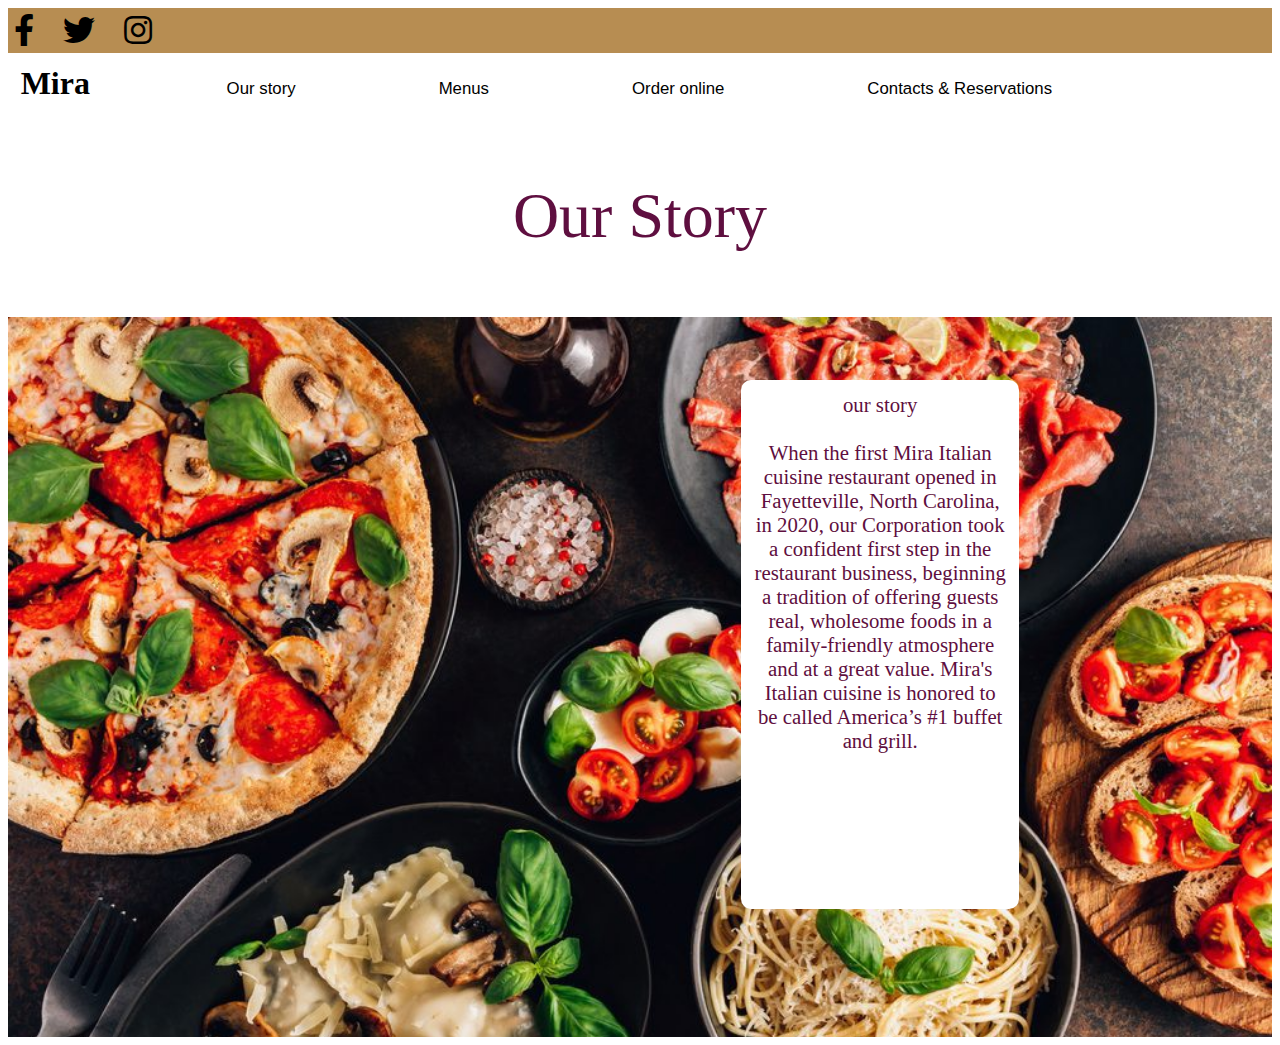
<file: ourstory.html>
<!DOCTYPE html>
<html>
<head>
	<meta charset="utf-8">
	<meta name="viewport" content="width=device-width, initial-scale=1">
	<title>Mira Italian Cuisine</title>
	<link rel="stylesheet" type="text/css" href="template1.css">
	 <link rel="stylesheet" type="text/css" href="https://use.fontawesome.com/releases/v5.3.1/css/all.css">
	
</head>
<body>
 
 <header>
		<div id="icons" >
		<a href="https://www.facebook.com/"><i class="fab fa-facebook-f fa-2x"></i></a>
		<a href="https://twitter.com/?lang=en"><i class="fab fa-twitter fa-2x"></i></a>
		<a href="https://www.instagram.com/"><i class="fab fa-instagram fa-2x"></i></a>
		</div>
		<div id="story">
   <h1> <a href="index.html">Mira </a> </h1> 
 <a href="ourstory.html"><button>Our story</button></a>
<a href=" menue.html"> <button>Menus</button></a>
<a href=" order.html"><button> Order online</button></a>

<a href=" reservation.html"><button>Contacts & Reservations</button></a>
</div>

	</header>

 <p id="title">
 
Our Story
</p>

<div class="os1">
<p class="os1content">
	our story <br> <br>
	When the first Mira Italian cuisine restaurant opened in Fayetteville, North Carolina, in 2020, our Corporation took a confident first step in the restaurant business, beginning a tradition of offering guests real, wholesome foods in a family-friendly atmosphere and at a great value.  Mira's Italian cuisine is honored to be called America’s #1 buffet and grill.
	</p>

</div>


 </body>
</html>
</file>
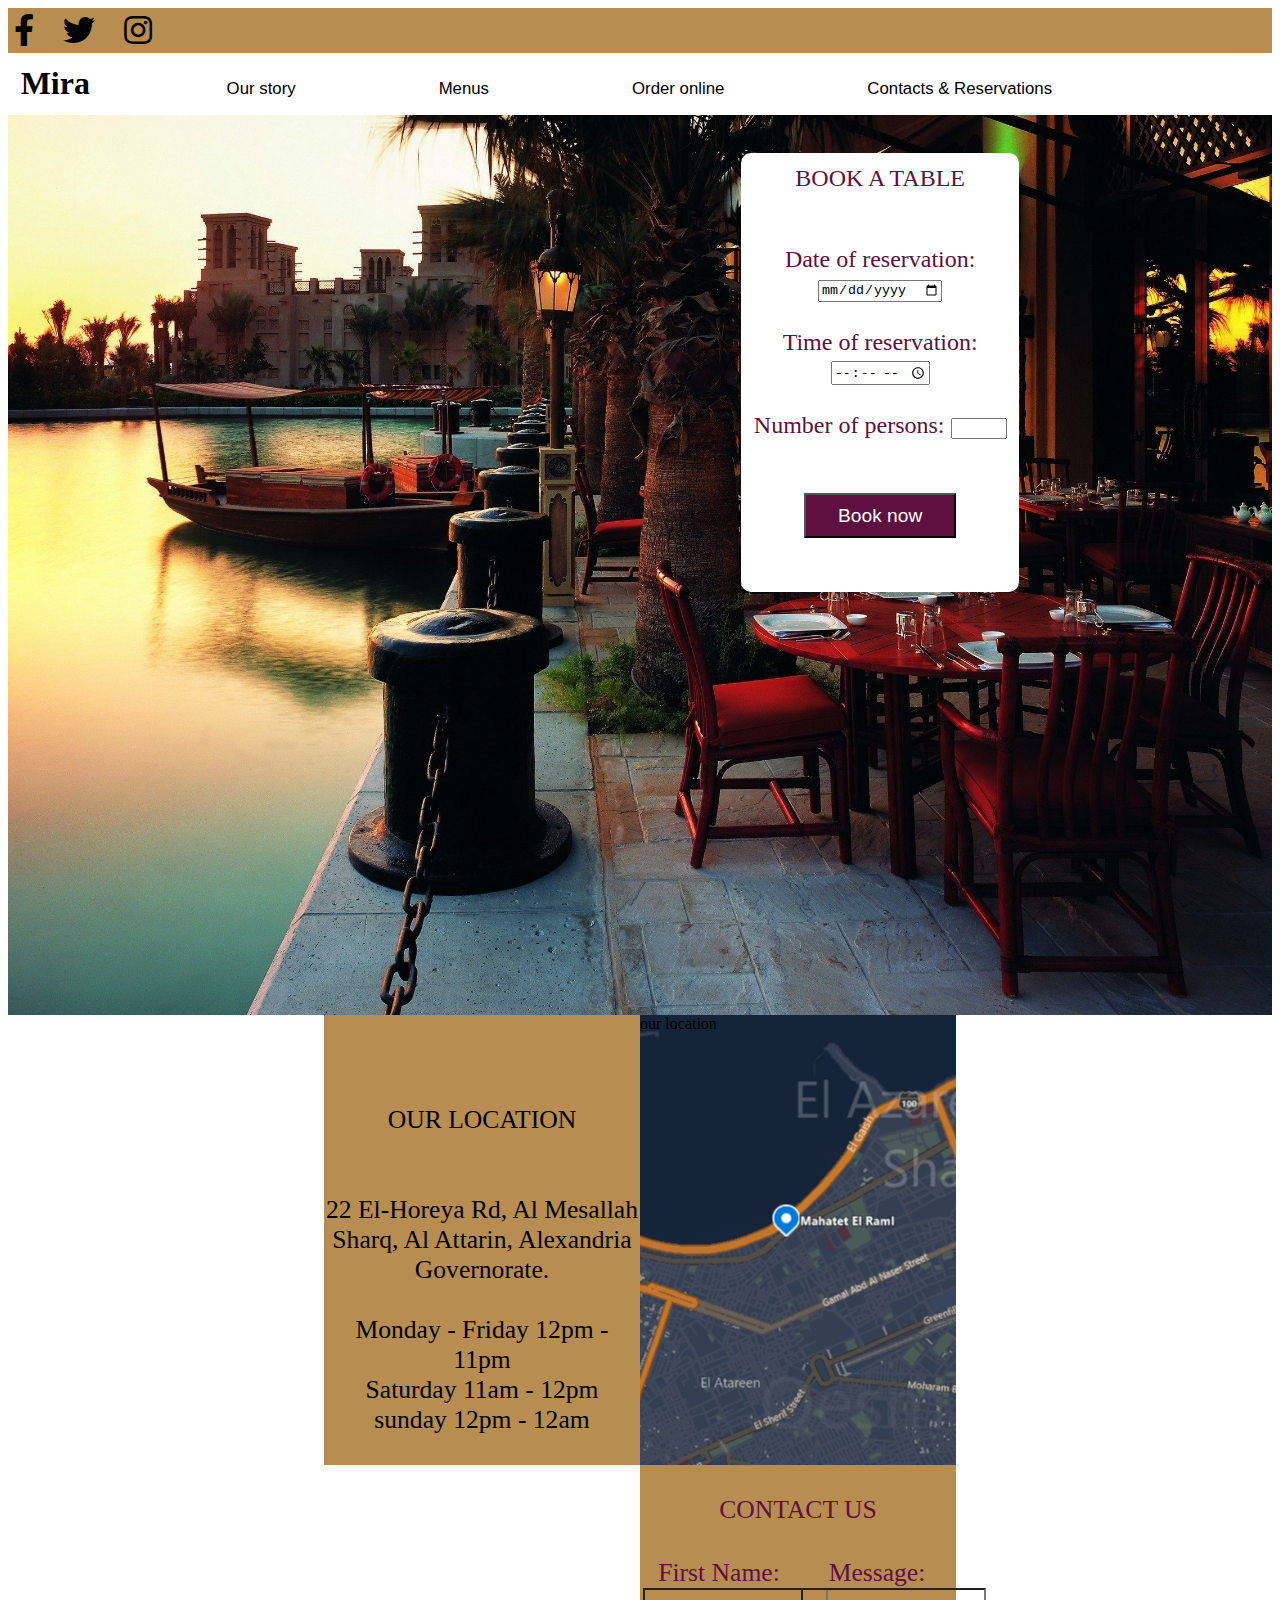
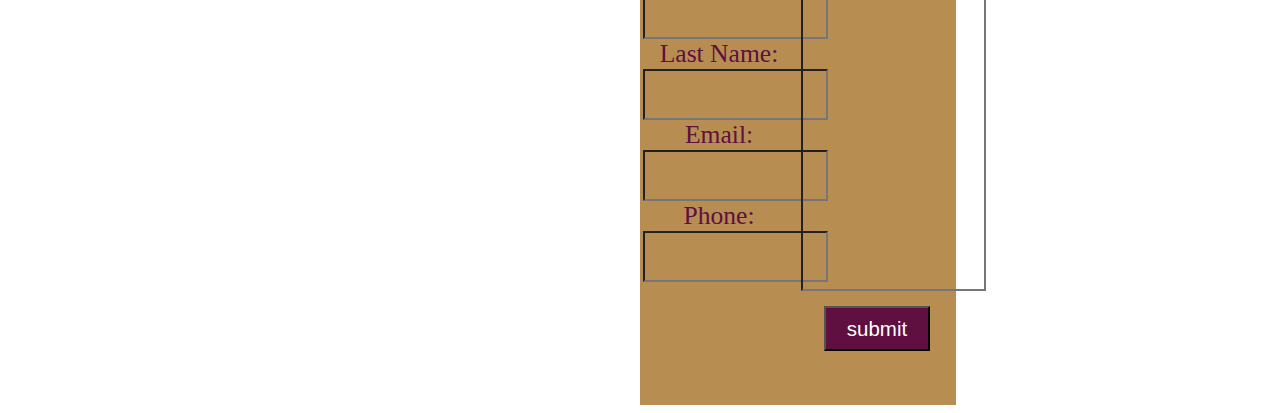
<file: reservation.html>
<!DOCTYPE html>
<html>
<head>
	<meta charset="utf-8">
	<meta name="viewport" content="width=device-width, initial-scale=1">
	<title>Mira Italian Cuisine</title>
	<link rel="stylesheet" type="text/css" href="template1.css">
	 <link rel="stylesheet" type="text/css" href="https://use.fontawesome.com/releases/v5.3.1/css/all.css">
	
</head>
<body>
 
 <header>
		<div id="icons" >
		<a href="https://www.facebook.com/"><i class="fab fa-facebook-f fa-2x"></i></a>
		<a href="https://twitter.com/?lang=en"><i class="fab fa-twitter fa-2x"></i></a>
		<a href="https://www.instagram.com/"><i class="fab fa-instagram fa-2x"></i></a>
		</div>
		<div id="story">
   <h1><a href="index.html">Mira</a></h1> 
<a href="ourstory.html"><button >Our story</button></a>
<a href=" menue.html"> <button>Menus</button></a>
<a href=" order.html"><button> Order online</button></a>

<a href=" reservation.html"><button>Contacts & Reservations</button></a>
</div>

	</header>
	
<div class="r1">
	<p class="r1content">
		
		 BOOK A TABLE 
		  <br>
		 <br> <br> 



		 <label>Date of reservation: <input type="date" name="dateInput"></label> <br> <br>


		 <label>Time of reservation: <input type="time" name="timeInput"></label> <br> <br>
		  <label >Number of persons: <input type="number" name="numberInput" min="1" max="10"></label> <br> <br> <br>
		  

		  <input type = 'submit' id="sub" value = "Book now">

		</p>

</div>
<div class="r2">
	<p class="locationl">
		<br> <br> <br>

	OUR LOCATION  <br> <br> <br>
	22 El-Horeya Rd, Al Mesallah Sharq, Al Attarin, Alexandria Governorate. <br> <br>
	Monday - Friday 12pm - 11pm <br>
	Saturday 11am - 12pm <br>
	sunday 12pm - 12am
		
	</p>
	<p class="locationr">
		our location <br>

		
	</p>

</div>

<div class="r3">
	<br>
	
	CONTACT US <br> <br>
	<p id="cl">

	<label>First Name: <input type='text' id = 'fn' name = 'name'>
	</label>

	<label>Last Name: <input type='text' id = 'ln' name = 'name'>
	</label>
<label>Email: <input type='email' name = 'email' id="email"> </label>
<label>Phone: <input type='text' id = 'phone' name = 'name'>
	</label>


</p> 

	<p id="cr">
		<label>Message: <input type='text' id = 'message' name = 'message'>
	</label>
	<input type = 'submit' id="submit" value = "submit">


	</p>



	
</div>

 </body>
</html>
</file>
<file: template1.css>
/*  styling home page for mobile */

@media (min-width: 320px) {

  body{padding: 0;}
  #icons{background-color:#b78d52; padding: 0.5%;}
.fab{padding:0% 2% 0% 0%; }
header{height:20%;}

h1{ margin: 1%;}

 button{display:inline-block; background-color: transparent; border: black;
 text-align: center; padding: 0.5%;
 margin: 0.1% 5% 0.5% 5%; font-size: 90%;}
  
  #main{background-image: url(mira.jpg);
  background-size: cover;
 width: 100%;height: 600px; }

.top{ height: 60%vh; width: 100%;}
#title1{text-align: center;color: white; font-size: 400%;
    margin-top: 33%; margin-bottom: 0%;}
 #title2{ font-size: 400%; margin-bottom: 4%;
 color:white; text-align: center; margin-top: 0; }
    .bottom{height: 40%; text-align: center;width: 100%;
        margin: 0;} 
 footer{ bottom: 0;
  background-color:#5f0f40;padding:1%;}

footer p{display: inline-block; margin:0.1% 25% 0.1% 2%; 
  color:#b78d52 ;}

 
.b{background-color:transparent;
  border-radius:5px; width: 60%; height: 20%;font-size: 120%;
    color: #ffffff; border: 2px solid white; margin:1% 15%  ; }

.b:hover{background-color:#ffffff;
 color: #595959;} 

                     /* Menues styling */

#title{text-align: center; font-size: 200%; color:#5f0f40 ;}
#menue{background-color:#5f0f40; height:8300px;
padding: 1% 10% 1%;}

.head{text-align: center; color:#b78d52;
    font-size: 200%;text-decoration: underline;}

.desc{text-align: center;color: white; font-size: 100%;
 margin-bottom: 3%;}

.sil{ color:#b78d52; font-size:120%;margin-top: 1%;
    text-decoration: underline; text-align: center; }

.sir{ color:#b78d52; font-size:120%;
    text-decoration: underline;  text-align: center;}
.idl{ color:white; font-size:120%;
     text-align: center;}
 .idr{color:white; font-size:120%;
      text-align: center;}
a{color: black; text-decoration: none;} 
  .section1{height: 2600px;} 
  .section2{height: 1800px;}
  
  .imgl{width:50%; margin-left: 25%; }    
.imgr{width:50%; margin-left: 25%; } 



                     /* our story styling */

 .os1{background-image: url(ourstory.jpg);
    background-size: cover;
 width: 100%;height:80vh; }
 .os1content{display: inline-block; color: #5f0f40;
  background-color: white; float: right; width: 40%;
   margin-right: 20%; margin-top: 5%; height: 70%;
text-align: center;padding: 1%; font-size: 90%;
border-radius: 10px; border: 1px;}   

                    /* Reservation styling */      

.r1{background-image: url(reservation.jpg);
    background-size: cover;width: 100%;height:80vh;
    background-position: center;}

 .r1content{display: inline-block; color: #5f0f40;
  background-color:white ; float: right; width: 40%;
   margin-right: 15%; margin-top: 10%; height: 50vh;
text-align: center;padding: 1%; font-size: 110%;
border-radius: 10px; border: 1px;}  
#sub{width: 60%; height: 5vh ; font-size: 80%;
 background-color:#5f0f40; color: white;}     

 .r2{margin-left: 0;
margin-right: 0; height: 50vh; }
.locationl{float: left; background-color:#b78d52 ;
    height:50vh; width: 50%;text-align: center;
font-size: 110%; margin-top: 0; }   

.locationr{float: right; 
 height:50vh;width: 50%; margin-top: 0; background-position: center;
  background-image:url(Capture.jpg);}
.r3{margin-left: 10%; text-align: center;
margin-right: 10%; height: 60vh; background-color:#b78d52;
color:#5f0f40 ; font-size: 110%;}
#cl{display: inline-block; width: 40%;
     float: left;height: 35vh;
margin: 1%;}
#cr{display: inline-block; width: 55%;margin: 1%;
     float: right;height: 35vh;}
#fn{background-color:transparent;height: 5vh;}
#ln{background-color:transparent;height: 5vh;}
#email{background-color:transparent;height: 5vh;}
#phone{background-color:transparent;height: 5vh;}
#message{height: 33vh; background-color: transparent; }
#submit{ background-color:#5f0f40 ; color: white; width: 80%;
margin-top: 10%; height: 5vh;font-size: 80%; }  


                      /* Order online styling */

#order{background-color:#5f0f40;height:5250px;}
.oc{margin-left: 10%; margin-right:8%;padding-top:1%;
    height:10vh;}

.om{display: inline-block; color: white;
  border: 2px solid #b78d52;
  border-radius:10px; height: 40%; text-align: center;
width: 13%; margin: 1%;font-size: 80%; padding:2% 1.5% 0.3% 1%;}

.om:hover{background-color:#b78d52 ;}

 .oc1{margin-left: 1%; margin-right: 1%;padding-top: 1%;
     height: 1300px;}
  .oc2{margin-left: 11%; margin-right: 9%;padding-top: 2%; height: 1600px;background-color:#5f0f40; }

#ot1{color: white; font-size: 150%; margin: 2%; margin-left: 5%;}
#ot2{color: white; font-size: 150%; margin: 2%; margin-left: 5%;}
#ot3{color: white; font-size: 150%; margin: 2%; margin-left: 5%;}
#ot4{color: white; font-size: 150%; margin: 2%; margin-left: 5%;}
.odesc{color: white; font-size:110%;margin: 2%;margin-left: 5%; }




             /*========== order menu buttons  ==========*/


/*==================== VARIABLES CSS ====================*/
:root {
  

  /*========== Colors ==========*/
  /* Change favorite color */
  --hue-color: 250; /*Purple 250 - Green 142 - Blue 230 - Pink 340*/

  /* HSL color mode */
  --first-color: hsl(var(--hue-color), 69%, 61%);
  --first-color-second: hsl(var(--hue-color), 69%, 61%);
  --first-color-alt: hsl(var(--hue-color), 57%, 53%);
  --first-color-lighter: hsl(var(--hue-color), 92%, 85%);
  --title-color: hsl(var(--hue-color), 8%, 15%);
  --text-color: hsl(var(--hue-color), 8%, 45%);
  --text-color-light: hsl(var(--hue-color), 8%, 65%);
  --input-color: hsl(var(--hue-color), 70%, 96%);
  --body-color: hsl(var(--hue-color), 60%, 99%);
  --container-color: #fff;

  -z-tooltip: 10;
  --z-fixed: 100;
  --z-modal: 1000;

}



/*==================== BASE ====================*/


html {
  scroll-behavior: smooth;
}



ul {
  list-style: none;
}



/*==================== LAYOUT ====================*/
.container {
  width: 90%;
  margin-left: 5%;
  margin-right: var(--mb-1-5);
}

.grid {
  display: grid;
  gap: 1.5rem;
}

/*==================== BUTTONS ====================*/
.button {
  display: inline-block;
  background-color: var(--first-color);
  color: #fff;
  padding: 1rem;
  border-radius: 0.5rem;
  font-weight: var(--font-medium);
}

.button:hover {
  background-color: var(--first-color-alt);
}

.button_icon {
  font-size: 1.25rem;
  margin-left: var(--mb-0-5);
  transition: 0.3s;
}

.button--flex {
  display: inline-flex;
  align-items: center;
}

.button--small {
  padding: 0.75rem 1rem;
}

.button--link {
  padding: 0;
  background-color: transparent;
  color: var(--first-color);
}

.button--link:hover {
  background-color: transparent;
  color: var(--first-color-alt);
}

/*==================== SERVICES ====================*/
.services_container {
  gap: 1.5rem;
  grid-template-columns: repeat(2, 1fr);
}

.services_content {
  position: relative;
  background-color: var(--container-color);
  padding: 3.5rem 0.5rem 1.25rem 1.5rem;
  border-radius: 0.25rem;
  box-shadow: 0 2px 4px rgba(0, 0, 0, 0.15);
  transition: 0.3s;
}
.obr{ width: 70%; float: right;}
.odr{width: 50%; margin-left: 0.5%; float: right;}


.services_content:hover {
  box-shadow: 0 4px 8px rgba(0, 0, 0, 0.15);
}

.services_icon {
  display: block;
  font-size: 1.5rem;
  color: #5f0f40;
  margin-bottom: var(--mb-1);
}

.services_title {
  font-size: 100%;
  margin-top: 0; 
  margin-bottom: var(--mb-1);
  font-weight: var(--font-medium);
}



.services_button {
  cursor: pointer; margin-top: 5%;
  font-size: 100%; 
}

.services_button:hover .button_icon {
  transform: translateX(0.25rem);
}

.services_modal {
  position: fixed;
  top: 0;
  left: 0;
  right: 0;
  bottom: 0;
  background-color: rgba(0, 0, 0, 0.5);
  display: flex;
  align-items: center;
  justify-content: center;
  padding: 0 1rem;
  z-index: var(--z-modal);
  opacity: 0;
  visibility: hidden;
  transition: 0.3s;
}

.services_modal-content {
  position: relative;
  background-color: var(--container-color);
  padding: 1.5rem;
  border-radius: 0.7rem;
  width: 80%;
}

.services_modal-services {
  row-gap: 1rem;margin-top: 8%;
   font-size: 90%;
}

.services_modal-service {
  display: flex;
}

.services_modal-title {
  font-size: 140%; display: inline-block;
margin-bottom: 2%; margin-left: 3%;
}

.services_modal-close {
  position: absolute;
  top: 1rem;
  right: 1rem;
  font-size: 1.5rem;
  color: white;
  border-radius: 6px;
  background-color: black;
  cursor: pointer;
}

.services_modal-icon {
  color:#5f0f40 ;
  margin-right: var(--mb-0-25);}


.minus{width: 20%; background-color:#5f0f40;
color: white;height:100%;}

.plus{width: 20%; background-color: #5f0f40;
color: white; height:100%;}

#number{text-align: center; width: 50%;height: 80%;}


  .add{background-color:#5f0f40 ; width: 95%; margin-left: 0;
   color: white; height: 120%; font-size: 90%; margin-top: 3%;}

.add:hover{background-color:#b78d52 ;}

/* Active Modal */
.active-modal {
  opacity: 1;
  visibility: visible;}


}




            /*  styling home page for large screens */




  @media (min-width: 768px) {

h1{display: inline-block;}
body{padding: 0;}
#icons{background-color:#b78d52; padding: 0.5%;}
.fab{padding:0% 2% 0% 0%; }
header{height:20%;}

button{display:inline-block; background-color: transparent; border: none;
 text-align: center; padding: 0.5%;
 margin: 0.5% 1% 0.5% 9%; font-size: 105%;}
                  
  
 #main{background-image: url(mira.jpg);
  background-size: cover;
 width: 100%;height: 700px; }

 .b{background-color:transparent;
  border-radius:5px; width: 15%; height: 30%;font-size: 120%;
    color: #ffffff; border: 2px solid white; margin: 0;
    margin: 1%; }

  .b:hover{background-color:#ffffff;
 color: #595959;}  
  .top{ height: 60%vh; width: 100%;}
  #title1{text-align: center;color: white; font-size: 600%;
    margin-top: 10%; margin-bottom: 0%;}
 #title2{ font-size: 500%;
 color: white; text-align: center; margin-top: 0; }
    .bottom{height: 40%; text-align: center;width: 100%;
        margin: 0;} 
 footer{ bottom: 0;
  background-color:#5f0f40;padding:1%;}

footer p{display: inline-block; margin:0.1% 25% 0.1% 10%; 
  color:#b78d52 ;}


                    /* Menues styling */


#title{text-align: center; font-size: 400%; color:#5f0f40 ;}
#menue{background-color:#5f0f40; height:9200px;
padding: 1% 10% 1%;}

 .head{text-align: center; color:#b78d52;
    font-size: 300%;text-decoration: underline;}

.desc{text-align: center;color: white; font-size: 140%;
margin-bottom: 3%; }
.contentleft{display: inline-block; float: left;
 margin-left: 2%; height:28%; margin-bottom: 2%;
 width: 48%;}
.contentright{display: inline-block;float: right;
 margin-right: 2%; height: 28%; margin-bottom: 2%;
 width: 48%;} 

.contentleft2{display: inline-block; float: left;
 margin-left: 2%; height:45%; margin-bottom: 2%;
 width: 48%;}
.contentright2{display: inline-block;float: right;
 margin-right: 2%; height: 45%; margin-bottom: 2%;
 width: 48%;} 

.sil{ color:#b78d52; font-size:140%; margin-left: 10%;
    text-decoration: underline;  }

.sir{ color:#b78d52; font-size:140%; margin-left: 20%;
    text-decoration: underline; }
.idl{ color:white; font-size:140%; margin-left: 15%;
     }
 .idr{ color:white; font-size:140%; margin-left: 20%;
      }  
  a{color: black; text-decoration: none;} 
  .section1{height: 3000px;} 
  .section2{height: 2000px; }
  
  .imgl{width:60%; }    
.imgr{width:60%; } 

                 /* our story styling */

.os1{background-image: url(ourstory.jpg);
    background-size: cover;
 width: 100%;height:80vh; }
 .os1content{display: inline-block; color: #5f0f40;
  background-color: white; float: right; width: 20%;
   margin-right: 20%; margin-top: 5%; height: 70%;
text-align: center;padding: 1%; font-size: 130%;
border-radius: 10px; border: 1px;}



                  /* Reservation styling */

.r1{background-image: url(reservation.jpg);
    background-size: cover;width: 100%;height:100vh;}

 .r1content{display: inline-block; color: #5f0f40;
  background-color:white ; float: right; width: 20%;
   margin-right: 20%; margin-top: 3%; height: 46vh;
text-align: center;padding: 1%; font-size: 150%;
border-radius: 10px; border: 1px;}  
#sub{width: 60%; height: 5vh ; font-size: 80%;
 background-color:#5f0f40; color: white;}

.r2{margin-left: 25%;
margin-right: 25%; height: 50vh; }
.locationl{float: left; background-color:#b78d52 ;
    height:50vh; width: 50%;text-align: center;
font-size: 160%; margin-top: 0; }

.locationr{float: right; 
 height:50vh;width: 50%; margin-top: 0;
  background-image:url(Capture.jpg);}
.r3{margin-left: 50%; text-align: center;
margin-right: 25%; height: 60vh; background-color:#b78d52;
color:#5f0f40 ; font-size: 160%;}
#cl{display: inline-block; width: 48%;
     float: left;height: 35vh;
margin: 1%;}
#cr{display: inline-block; width: 48%;margin: 1%;
     float: right;height: 35vh;}
#fn{background-color:transparent;height: 5vh;}
#ln{background-color:transparent;height: 5vh;}
#email{background-color:transparent;height: 5vh;}
#phone{background-color:transparent;height: 5vh;}
#message{height: 33vh; background-color: transparent;}
#submit{background-color:#5f0f40 ; color: white; width: 70%;
margin-top: 10%; height: 5vh;font-size: 80%;}

                     /* Order online styling */

#order{background-color:#5f0f40;height:4700px;}

.oc{margin-left: 20%; margin-right:10%;padding-top:1%;
    height:10vh;}

 .om{display: inline-block; color: white;
  border: 2px solid #b78d52;
  border-radius:10px; height: 40%; text-align: center;
width: 10%; margin: 1%;font-size: 120%; padding:2% 1% 1% 1%;}

.om:hover{background-color:#b78d52 ;}

   .oc1{margin-left: 15%; margin-right: 15%;padding-top: 1%;
     height: 1000px;}
    .oc2{margin-left: 15%; margin-right: 15%;padding-top: 1%;
     height: 1500px;}

#ot1{color: white; font-size: 250%; margin: 2%; margin-left: 5%;}
#ot2{color: white; font-size: 250%; margin: 2%; margin-left: 5%;}
#ot3{color: white; font-size: 250%; margin: 2%; margin-left: 5%;}
#ot4{color: white; font-size: 250%; margin: 2%; margin-left: 5%;}
.odesc{color: white; font-size:130%;margin: 2%;margin-left: 5%; }




/*========== order menu buttons  ==========*/




/*==================== VARIABLES CSS ====================*/
:root {
  

  /*========== Colors ==========*/
  /* Change favorite color */
  --hue-color: 250; /*Purple 250 - Green 142 - Blue 230 - Pink 340*/

  /* HSL color mode */
  --first-color: hsl(var(--hue-color), 69%, 61%);
  --first-color-second: hsl(var(--hue-color), 69%, 61%);
  --first-color-alt: hsl(var(--hue-color), 57%, 53%);
  --first-color-lighter: hsl(var(--hue-color), 92%, 85%);
  --title-color: hsl(var(--hue-color), 8%, 15%);
  --text-color: hsl(var(--hue-color), 8%, 45%);
  --text-color-light: hsl(var(--hue-color), 8%, 65%);
  --input-color: hsl(var(--hue-color), 70%, 96%);
  --body-color: hsl(var(--hue-color), 60%, 99%);
  --container-color: #fff;

  -z-tooltip: 10;
  --z-fixed: 100;
  --z-modal: 1000;

}



/*==================== BASE ====================*/


html {
  scroll-behavior: smooth;
}



ul {
  list-style: none;
}



/*==================== LAYOUT ====================*/
.container {
  width: 80%;
  margin-left: 5%;
  margin-right: var(--mb-1-5);
}

.grid {
  display: grid;
  gap: 1.5rem;
}

/*==================== BUTTONS ====================*/
.button {
  display: inline-block;
  background-color: var(--first-color);
  color: #fff;
  padding: 1rem;
  border-radius: 0.5rem;
  font-weight: var(--font-medium);
}

.button:hover {
  background-color: var(--first-color-alt);
}

.button_icon {
  font-size: 1.25rem;
  margin-left: var(--mb-0-5);
  transition: 0.3s;
}

.button--flex {
  display: inline-flex;
  align-items: center;
}

.button--small {
  padding: 0.75rem 1rem;
}

.button--link {
  padding: 0;
  background-color: transparent;
  color: var(--first-color);
}

.button--link:hover {
  background-color: transparent;
  color: var(--first-color-alt);
}

/*==================== SERVICES ====================*/
.services_container {
  gap: 1.5rem;
  grid-template-columns: repeat(2, 1fr);
}

.services_content {
  position: relative;
  background-color: var(--container-color);
  padding: 3.5rem 0.5rem 1.25rem 1.5rem;
  border-radius: 0.25rem;
  box-shadow: 0 2px 4px rgba(0, 0, 0, 0.15);
  transition: 0.3s;
}
.obr{ width: 50%; float: right;}
.odr{width: 50%; float: right;}


.services_content:hover {
  box-shadow: 0 4px 8px rgba(0, 0, 0, 0.15);
}

.services_icon {
  display: block;
  font-size: 1.5rem;
  color: #5f0f40;
  margin-bottom: var(--mb-1);
}

.services_title {
  font-size: 150%;
  margin-top: 0; 
  margin-bottom: var(--mb-1);
  font-weight: var(--font-medium);
}



.services_button {
  cursor: pointer; margin-top: 5%;
  font-size: 150%; 
}

.services_button:hover .button_icon {
  transform: translateX(0.25rem);
}

.services_modal {
  position: fixed;
  top: 0;
  left: 0;
  right: 0;
  bottom: 0;
  background-color: rgba(0, 0, 0, 0.5);
  display: flex;
  align-items: center;
  justify-content: center;
  padding: 0 1rem;
  z-index: var(--z-modal);
  opacity: 0;
  visibility: hidden;
  transition: 0.3s;
}

.services_modal-content {
  position: relative;
  background-color: var(--container-color);
  padding: 1.5rem;
  border-radius: 0.7rem;
  width: 50%;
}

.services_modal-services {
  row-gap: 1rem;margin-top: 8%;
   font-size: 150%;
}

.services_modal-service {
  display: flex;
}

.services_modal-title {
  font-size: 180%; display: inline-block;
margin-bottom: 2%; margin-left: 3%;
}

.services_modal-close {
  position: absolute;
  top: 1rem;
  right: 1rem;
  font-size: 1.5rem;
  color: white;
  border-radius: 6px;
  background-color: black;
  cursor: pointer;
}

.services_modal-icon {
  color:#5f0f40 ;
  margin-right: var(--mb-0-25);}


.minus{width: 10%; background-color:#5f0f40;
color: white;height:100%;}

.plus{width: 10%; background-color: #5f0f40;
color: white; height:100%;}

#number{text-align: center; width: 30%;height: 80%;}


  .add{background-color:#5f0f40 ; width: 30%; margin-left: 0;
   color: white; height: 90%; font-size: 80%; margin-top: 3%;}

.add:hover{background-color:#b78d52 ;}

/* Active Modal */
.active-modal {
  opacity: 1;
  visibility: visible;}


}
</file>
